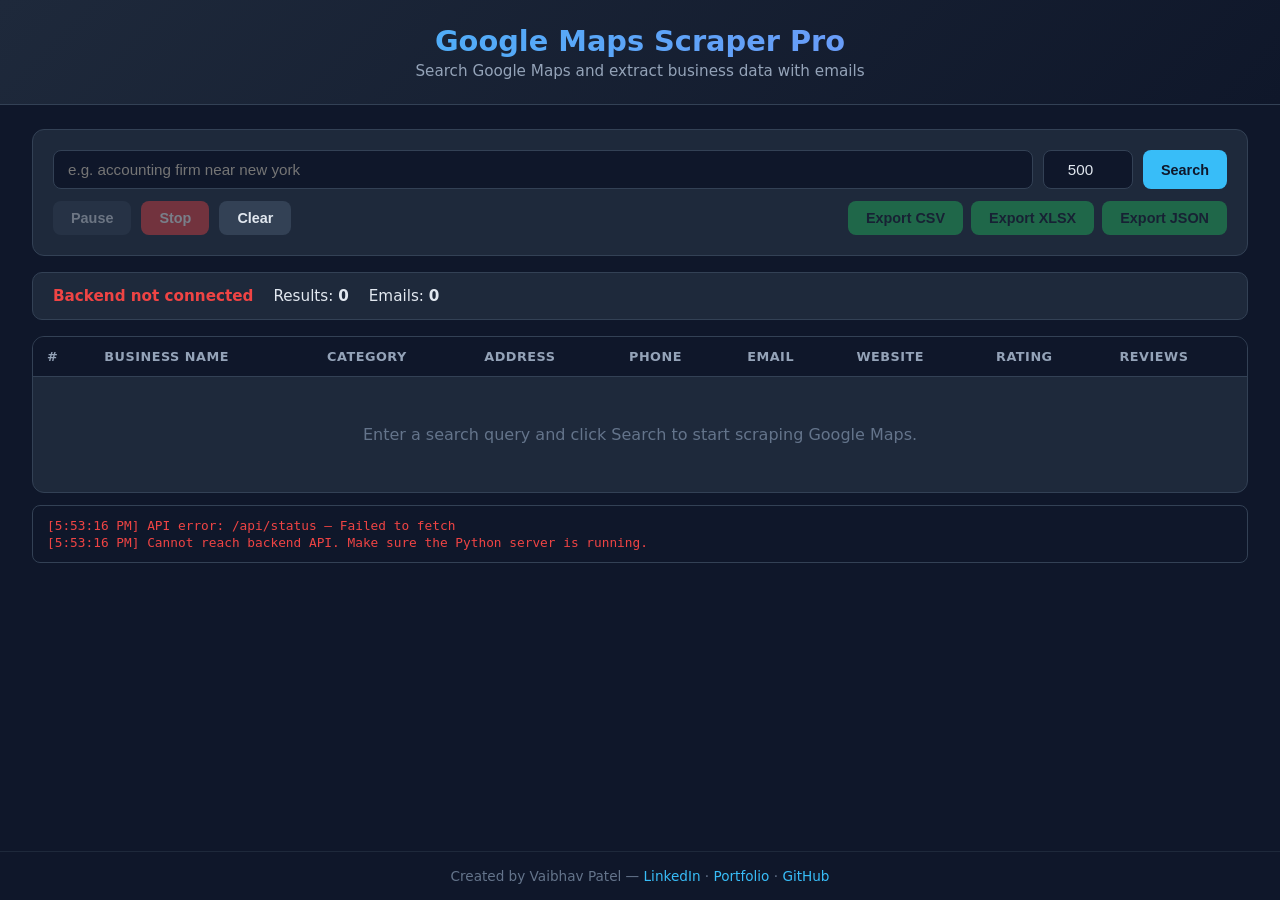
<file: docs/index.html>
<!DOCTYPE html>
<html lang="en">
<head>
    <meta charset="UTF-8">
    <meta name="viewport" content="width=device-width, initial-scale=1.0">
    <title>Google Maps Scraper Pro</title>
    <style>
*, *::before, *::after { box-sizing: border-box; margin: 0; padding: 0; }
body { font-family: 'Segoe UI', system-ui, -apple-system, sans-serif; background: #0f172a; color: #e2e8f0; min-height: 100vh; display: flex; flex-direction: column; }
.header { background: linear-gradient(135deg, #1e293b 0%, #0f172a 100%); border-bottom: 1px solid #334155; padding: 24px 32px; text-align: center; }
.header h1 { font-size: 1.8rem; font-weight: 700; background: linear-gradient(90deg, #38bdf8, #818cf8); -webkit-background-clip: text; -webkit-text-fill-color: transparent; background-clip: text; }
.header p { color: #94a3b8; margin-top: 4px; font-size: 0.95rem; }
.container { flex: 1; max-width: 1280px; margin: 0 auto; padding: 24px 32px; width: 100%; }
.controls { background: #1e293b; border: 1px solid #334155; border-radius: 12px; padding: 20px; margin-bottom: 16px; }
.search-row { display: flex; gap: 10px; margin-bottom: 12px; }
.search-row input[type="text"] { flex: 1; padding: 10px 14px; background: #0f172a; border: 1px solid #334155; border-radius: 8px; color: #e2e8f0; font-size: 0.95rem; }
.search-row input[type="text"]:focus { outline: none; border-color: #38bdf8; box-shadow: 0 0 0 2px rgba(56, 189, 248, 0.2); }
.search-row input[type="number"] { width: 90px; padding: 10px 12px; background: #0f172a; border: 1px solid #334155; border-radius: 8px; color: #e2e8f0; font-size: 0.95rem; text-align: center; }
.action-row { display: flex; gap: 10px; align-items: center; flex-wrap: wrap; }
.export-group { margin-left: auto; display: flex; gap: 8px; }
.btn { padding: 9px 18px; border: none; border-radius: 8px; font-size: 0.9rem; font-weight: 600; cursor: pointer; transition: opacity 0.2s; }
.btn:disabled { opacity: 0.4; cursor: not-allowed; }
.btn-primary { background: #38bdf8; color: #0f172a; }
.btn-primary:hover:not(:disabled) { background: #7dd3fc; }
.btn-secondary { background: #334155; color: #e2e8f0; }
.btn-secondary:hover:not(:disabled) { background: #475569; }
.btn-danger { background: #ef4444; color: #fff; }
.btn-danger:hover:not(:disabled) { background: #f87171; }
.btn-success { background: #22c55e; color: #0f172a; }
.btn-success:hover:not(:disabled) { background: #4ade80; }
.status-bar { background: #1e293b; border: 1px solid #334155; border-radius: 10px; padding: 14px 20px; margin-bottom: 16px; display: flex; align-items: center; gap: 20px; font-size: 0.95rem; }
#statusText { font-weight: 600; }
#statusText.running { color: #38bdf8; }
#statusText.paused { color: #f59e0b; }
#statusText.done { color: #22c55e; }
#statusText.error { color: #ef4444; }
.results { background: #1e293b; border: 1px solid #334155; border-radius: 12px; overflow: hidden; max-height: 60vh; overflow-y: auto; }
table { width: 100%; border-collapse: collapse; }
thead th { position: sticky; top: 0; background: #0f172a; padding: 12px 14px; text-align: left; font-size: 0.8rem; text-transform: uppercase; letter-spacing: 0.04em; color: #94a3b8; border-bottom: 1px solid #334155; z-index: 1; }
tbody tr { border-bottom: 1px solid #1e293b; }
tbody tr:hover { background: rgba(56,189,248,0.05); }
tbody td { padding: 10px 14px; font-size: 0.85rem; color: #cbd5e1; max-width: 200px; overflow: hidden; text-overflow: ellipsis; white-space: nowrap; }
.empty-state { text-align: center; padding: 48px 20px; color: #64748b; }
.footer { text-align: center; padding: 16px; color: #64748b; font-size: 0.85rem; border-top: 1px solid #1e293b; }
.footer a { color: #38bdf8; text-decoration: none; }
.footer a:hover { text-decoration: underline; }
::-webkit-scrollbar { width: 8px; }
::-webkit-scrollbar-track { background: #0f172a; }
::-webkit-scrollbar-thumb { background: #334155; border-radius: 4px; }
.log-area { background: #0f172a; border: 1px solid #334155; border-radius: 8px; margin-top: 12px; padding: 10px 14px; max-height: 120px; overflow-y: auto; font-family: monospace; font-size: 0.8rem; color: #64748b; display: none; }
.log-area.visible { display: block; }
.log-line { margin: 2px 0; }
.log-line.info { color: #94a3b8; }
.log-line.success { color: #22c55e; }
.log-line.error { color: #ef4444; }
.log-line.warn { color: #f59e0b; }
@media (max-width: 768px) { .container { padding: 12px; } .search-row { flex-direction: column; } .search-row input[type="number"] { width: 100%; } .action-row { flex-direction: column; align-items: stretch; } .export-group { margin-left: 0; justify-content: center; } tbody td { max-width: 140px; } }
    </style>
</head>
<body>
    <header class="header">
        <h1>Google Maps Scraper Pro</h1>
        <p>Search Google Maps and extract business data with emails</p>
    </header>

    <main class="container">
        <section class="controls">
            <div class="search-row">
                <input type="text" id="query" placeholder="e.g. accounting firm near new york" autocomplete="off" />
                <input type="number" id="maxResults" value="500" min="1" max="5000" title="Max results" />
                <button id="btnSearch" class="btn btn-primary">Search</button>
            </div>
            <div class="action-row">
                <button id="btnPause" class="btn btn-secondary" disabled>Pause</button>
                <button id="btnStop" class="btn btn-danger" disabled>Stop</button>
                <button id="btnClear" class="btn btn-secondary">Clear</button>
                <div class="export-group">
                    <button id="btnExportCsv" class="btn btn-success" disabled>Export CSV</button>
                    <button id="btnExportXlsx" class="btn btn-success" disabled>Export XLSX</button>
                    <button id="btnExportJson" class="btn btn-success" disabled>Export JSON</button>
                </div>
            </div>
        </section>

        <section class="status-bar">
            <span id="statusText">Idle</span>
            <span>Results: <strong id="scrapedCount">0</strong></span>
            <span>Emails: <strong id="emailCount">0</strong></span>
            <span id="queryDisplay" style="color:#64748b"></span>
        </section>

        <section class="results">
            <table>
                <thead>
                    <tr>
                        <th>#</th>
                        <th>Business Name</th>
                        <th>Category</th>
                        <th>Address</th>
                        <th>Phone</th>
                        <th>Email</th>
                        <th>Website</th>
                        <th>Rating</th>
                        <th>Reviews</th>
                    </tr>
                </thead>
                <tbody id="resultsBody"></tbody>
            </table>
            <p class="empty-state" id="emptyState">Enter a search query and click Search to start scraping Google Maps.</p>
        </section>

        <div class="log-area" id="logArea"></div>
    </main>

    <footer class="footer">
        <p>Created by Vaibhav Patel &mdash; <a href="https://linkedin.com/in/vaibhav2694p" target="_blank">LinkedIn</a> &middot; <a href="https://portfolio-vaibhavpatel.vercel.app/" target="_blank">Portfolio</a> &middot; <a href="https://github.com/vaibhav2694p" target="_blank">GitHub</a></p>
    </footer>

    <script>
(function() {
    'use strict';

    // ===== CONFIGURATION =====
    // Set this to your backend URL. For local: http://localhost:5000
    // For Railway: https://your-app.up.railway.app
    const API_BASE = 'https://google-data-scraper-api-production.up.railway.app';

    const $ = (s) => document.querySelector(s);
    const queryInput = $("#query");
    const maxResultsInput = $("#maxResults");
    const btnSearch = $("#btnSearch");
    const btnPause = $("#btnPause");
    const btnStop = $("#btnStop");
    const btnClear = $("#btnClear");
    const btnExportCsv = $("#btnExportCsv");
    const btnExportXlsx = $("#btnExportXlsx");
    const btnExportJson = $("#btnExportJson");
    const statusText = $("#statusText");
    const scrapedCount = $("#scrapedCount");
    const emailCount = $("#emailCount");
    const queryDisplay = $("#queryDisplay");
    const resultsBody = $("#resultsBody");
    const emptyState = $("#emptyState");
    const logArea = $("#logArea");

    let pollTimer = null;
    let lastRowId = 0;
    let isPaused = false;

    // ===== LOGGING =====
    function log(msg, cls) {
        cls = cls || 'info';
        const line = document.createElement('div');
        line.className = 'log-line ' + cls;
        line.textContent = '[' + new Date().toLocaleTimeString() + '] ' + msg;
        logArea.appendChild(line);
        logArea.scrollTop = logArea.scrollHeight;
        logArea.classList.add('visible');
        console.log('[Scraper]', msg);
    }

    // ===== API =====
    async function api(path, opts) {
        opts = opts || {};
        try {
            const resp = await fetch(API_BASE + path, {
                headers: { 'Content-Type': 'application/json' },
                method: opts.method || 'GET',
                body: opts.body ? JSON.stringify(opts.body) : undefined,
            });
            if (!resp.ok) {
                const text = await resp.text();
                throw new Error('HTTP ' + resp.status + ': ' + text);
            }
            return await resp.json();
        } catch (e) {
            log('API error: ' + path + ' — ' + e.message, 'error');
            throw e;
        }
    }

    // ===== SEARCH =====
    btnSearch.addEventListener('click', async function() {
        const query = queryInput.value.trim();
        if (!query) { queryInput.focus(); return; }

        log('Search started: "' + query + '"');
        btnSearch.disabled = true;
        lastRowId = 0;
        resultsBody.innerHTML = '';
        emptyState.style.display = 'none';
        isPaused = false;

        try {
            const data = await api('/api/search', {
                method: 'POST',
                body: { query: query, max_results: parseInt(maxResultsInput.value) || 500 }
            });
            if (data.error) {
                log('Search error: ' + data.error, 'error');
                btnSearch.disabled = false;
                statusText.textContent = 'Error: ' + data.error;
                statusText.className = 'error';
                return;
            }
            log('Scrape job started', 'success');
            setRunning();
            startPoll();
        } catch (e) {
            log('Failed to start search: ' + e.message, 'error');
            btnSearch.disabled = false;
            statusText.textContent = 'Connection failed';
            statusText.className = 'error';
        }
    });

    // ===== PAUSE / RESUME =====
    btnPause.addEventListener('click', async function() {
        if (isPaused) {
            await api('/api/resume', { method: 'POST' });
            isPaused = false;
            setRunning();
            log('Resumed', 'info');
        } else {
            await api('/api/pause', { method: 'POST' });
            isPaused = true;
            statusText.textContent = 'Paused';
            statusText.className = 'paused';
            btnPause.textContent = 'Resume';
            log('Paused', 'warn');
        }
    });

    // ===== STOP =====
    btnStop.addEventListener('click', async function() {
        await api('/api/stop', { method: 'POST' });
        stopPoll();
        statusText.textContent = 'Stopped';
        statusText.className = 'done';
        btnSearch.disabled = false;
        btnPause.disabled = true;
        btnStop.disabled = true;
        enableExport();
        log('Stopped', 'warn');
    });

    // ===== CLEAR =====
    btnClear.addEventListener('click', async function() {
        await api('/api/clear', { method: 'POST' });
        stopPoll();
        resultsBody.innerHTML = '';
        lastRowId = 0;
        emptyState.style.display = 'block';
        statusText.textContent = 'Idle';
        statusText.className = '';
        scrapedCount.textContent = '0';
        emailCount.textContent = '0';
        queryDisplay.textContent = '';
        btnSearch.disabled = false;
        btnPause.disabled = true;
        btnStop.disabled = true;
        btnPause.textContent = 'Pause';
        disableExport();
        logArea.innerHTML = '';
        logArea.classList.remove('visible');
        isPaused = false;
    });

    // ===== EXPORT =====
    function enableExport() {
        btnExportCsv.disabled = false;
        btnExportXlsx.disabled = false;
        btnExportJson.disabled = false;
    }
    function disableExport() {
        btnExportCsv.disabled = true;
        btnExportXlsx.disabled = true;
        btnExportJson.disabled = true;
    }

    btnExportCsv.addEventListener('click', function() {
        log('Exporting CSV...');
        window.open(API_BASE + '/api/export?format=csv');
    });
    btnExportXlsx.addEventListener('click', function() {
        log('Exporting XLSX...');
        window.open(API_BASE + '/api/export?format=xlsx');
    });
    btnExportJson.addEventListener('click', function() {
        log('Exporting JSON...');
        window.open(API_BASE + '/api/export?format=json');
    });

    // ===== POLLING =====
    function startPoll() {
        stopPoll();
        pollTimer = setInterval(pollStatus, 2000);
    }
    function stopPoll() {
        if (pollTimer) { clearInterval(pollTimer); pollTimer = null; }
    }

    async function pollStatus() {
        try {
            const s = await api('/api/status');
            scrapedCount.textContent = s.scraped || 0;
            emailCount.textContent = s.emails_found || 0;
            queryDisplay.textContent = s.query ? '"' + s.query + '"' : '';

            if (s.status === 'running') {
                statusText.textContent = 'Running\u2026 (' + (s.scraped || 0) + ' scraped)';
                statusText.className = 'running';
            } else if (s.status === 'paused') {
                statusText.textContent = 'Paused (' + (s.scraped || 0) + ' scraped)';
                statusText.className = 'paused';
            } else if (s.status === 'done') {
                stopPoll();
                statusText.textContent = 'Done \u2014 ' + (s.scraped || 0) + ' results';
                statusText.className = 'done';
                btnSearch.disabled = false;
                btnPause.disabled = true;
                btnStop.disabled = true;
                if (s.scraped > 0) enableExport();
                log('Complete: ' + s.scraped + ' results, ' + s.emails_found + ' emails', 'success');
            } else if (s.status === 'error') {
                stopPoll();
                statusText.textContent = 'Error: ' + s.error;
                statusText.className = 'error';
                btnSearch.disabled = false;
                btnPause.disabled = true;
                btnStop.disabled = true;
                log('Error: ' + s.error, 'error');
            }

            // Fetch live results
            const rows = await api('/api/results');
            if (Array.isArray(rows)) renderRows(rows);
        } catch (e) {
            // Polling error — backend might be down
        }
    }

    // ===== RENDER =====
    function setRunning() {
        statusText.textContent = 'Running\u2026';
        statusText.className = 'running';
        btnSearch.disabled = true;
        btnPause.disabled = false;
        btnStop.disabled = false;
        btnPause.textContent = 'Pause';
        disableExport();
    }

    function renderRows(rows) {
        if (!rows || rows.length === 0) {
            if (lastRowId === 0) {
                resultsBody.innerHTML = '';
                emptyState.style.display = 'block';
            }
            return;
        }
        emptyState.style.display = 'none';
        for (var i = lastRowId; i < rows.length; i++) {
            var r = rows[i];
            var tr = document.createElement('tr');
            tr.innerHTML = '<td>' + (i+1) + '</td>' +
                '<td title="' + esc(r.business_name) + '">' + esc(r.business_name) + '</td>' +
                '<td title="' + esc(r.category) + '">' + esc(r.category) + '</td>' +
                '<td title="' + esc(r.address) + '">' + esc(r.address) + '</td>' +
                '<td>' + esc(r.phone) + '</td>' +
                '<td>' + esc(r.email) + '</td>' +
                '<td title="' + esc(r.website) + '">' + esc(r.website) + '</td>' +
                '<td>' + (r.rating || '') + '</td>' +
                '<td>' + (r.reviews != null ? r.reviews : '') + '</td>';
            resultsBody.appendChild(tr);
        }
        lastRowId = rows.length;
        // Auto-scroll to bottom
        var section = resultsBody.closest('.results');
        if (section) section.scrollTop = section.scrollHeight;
    }

    function esc(s) {
        if (s == null) return '';
        return String(s).replace(/&/g,'&amp;').replace(/</g,'&lt;').replace(/>/g,'&gt;').replace(/"/g,'&quot;');
    }

    // ===== INIT =====
    queryInput.addEventListener('keydown', function(e) { if (e.key === 'Enter') btnSearch.click(); });

    // Check backend connectivity
    (async function() {
        try {
            await api('/api/status');
            log('Backend connected', 'success');
        } catch (e) {
            statusText.textContent = 'Backend not connected';
            statusText.className = 'error';
            log('Cannot reach backend API. Make sure the Python server is running.', 'error');
        }
    })();
})();
    </script>
</body>
</html>
</file>
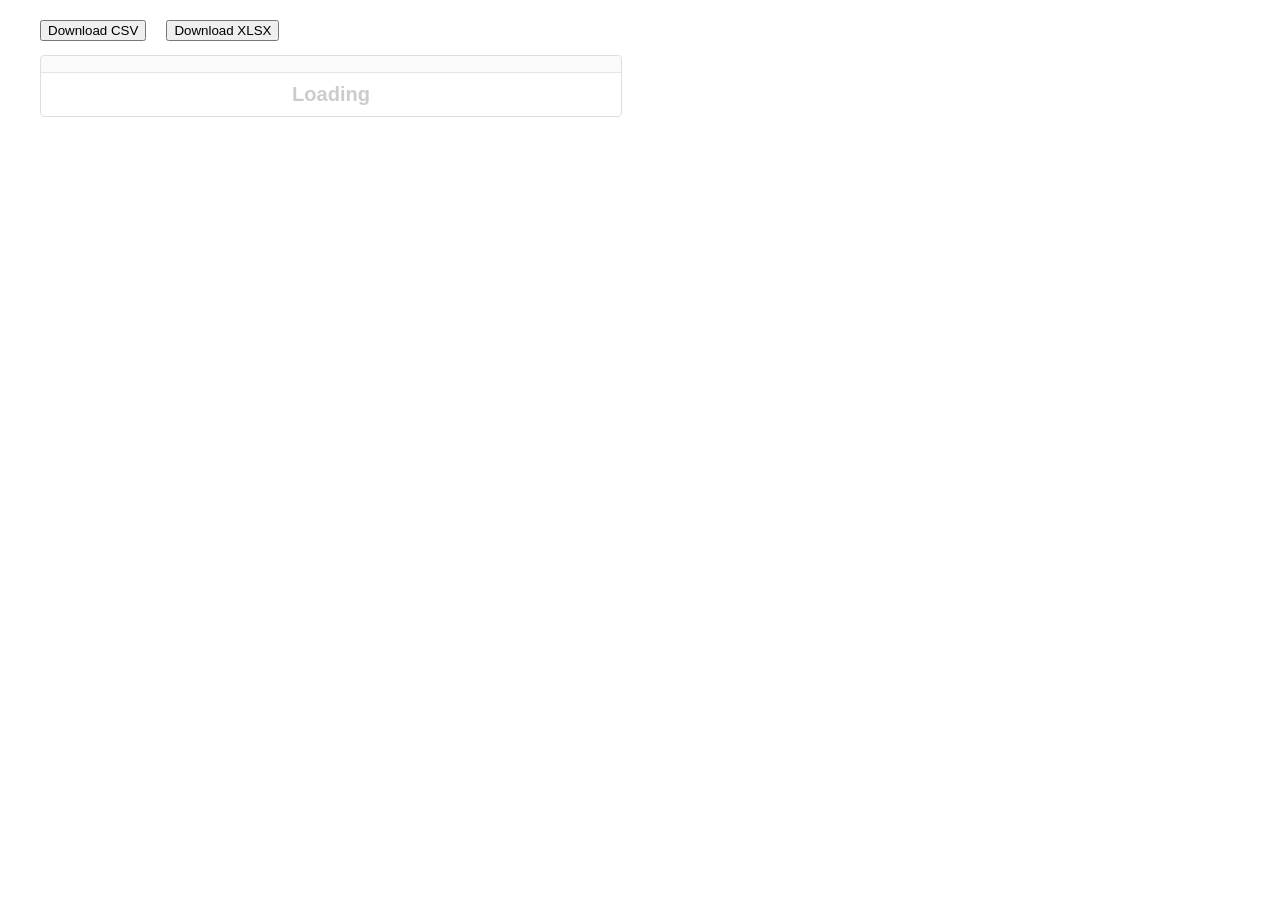
<file: GMB-Scraper-main/dashboard.html>
<!DOCTYPE html>
<html>

<head>
    <meta charset="utf-8" />
    <title>Email List Page</title>
    <link href="lib/tabulator2/css/tabulator_semanticui.min.css" rel="stylesheet" />
    <link href="css/dashboard.css" rel="stylesheet" />
    <link href="css/style.css" rel="stylesheet" />
    <script type="text/javascript" src="lib/tabulator2/js/tabulator.min.js"></script>
    <script type="text/javascript" src="lib/xlsx.full.min.js"></script>
    <script src="lib/fetch.umd.js"></script>
    <script src="lib/jquery-3.1.1.min.js"></script>
    <script src="js/util.js"></script>
    <script src="auth/config.js"></script>
    <script src="auth/pay/rolecheck.js"></script>
</head>

<body>
    <div id="maincontent">
        <div id="content">
            <div style="display: flex; flex-direction: row; gap: 20px;">
                <div style="display: flex; gap: 20px;">
                    <button id="download-csv">Download CSV</button>
                    <button id="download-xlsx">Download XLSX</button>
                </div>
                <div style="display: flex; gap: 20px; align-items: center;">
                    <span id="accountinfo" style="font-weight: bold; font-size: 16px;"></span>
                    <button id="upgradebtn" style="display: none;">Upgrade</button>
                </div>
            </div>
            <div><span id="datastatus" style="color: red;"></span></div>
            <div id="example-table"></div>
        </div>
    </div>
</body>
<script src="js/dashboard.js"></script>

</html>
</file>
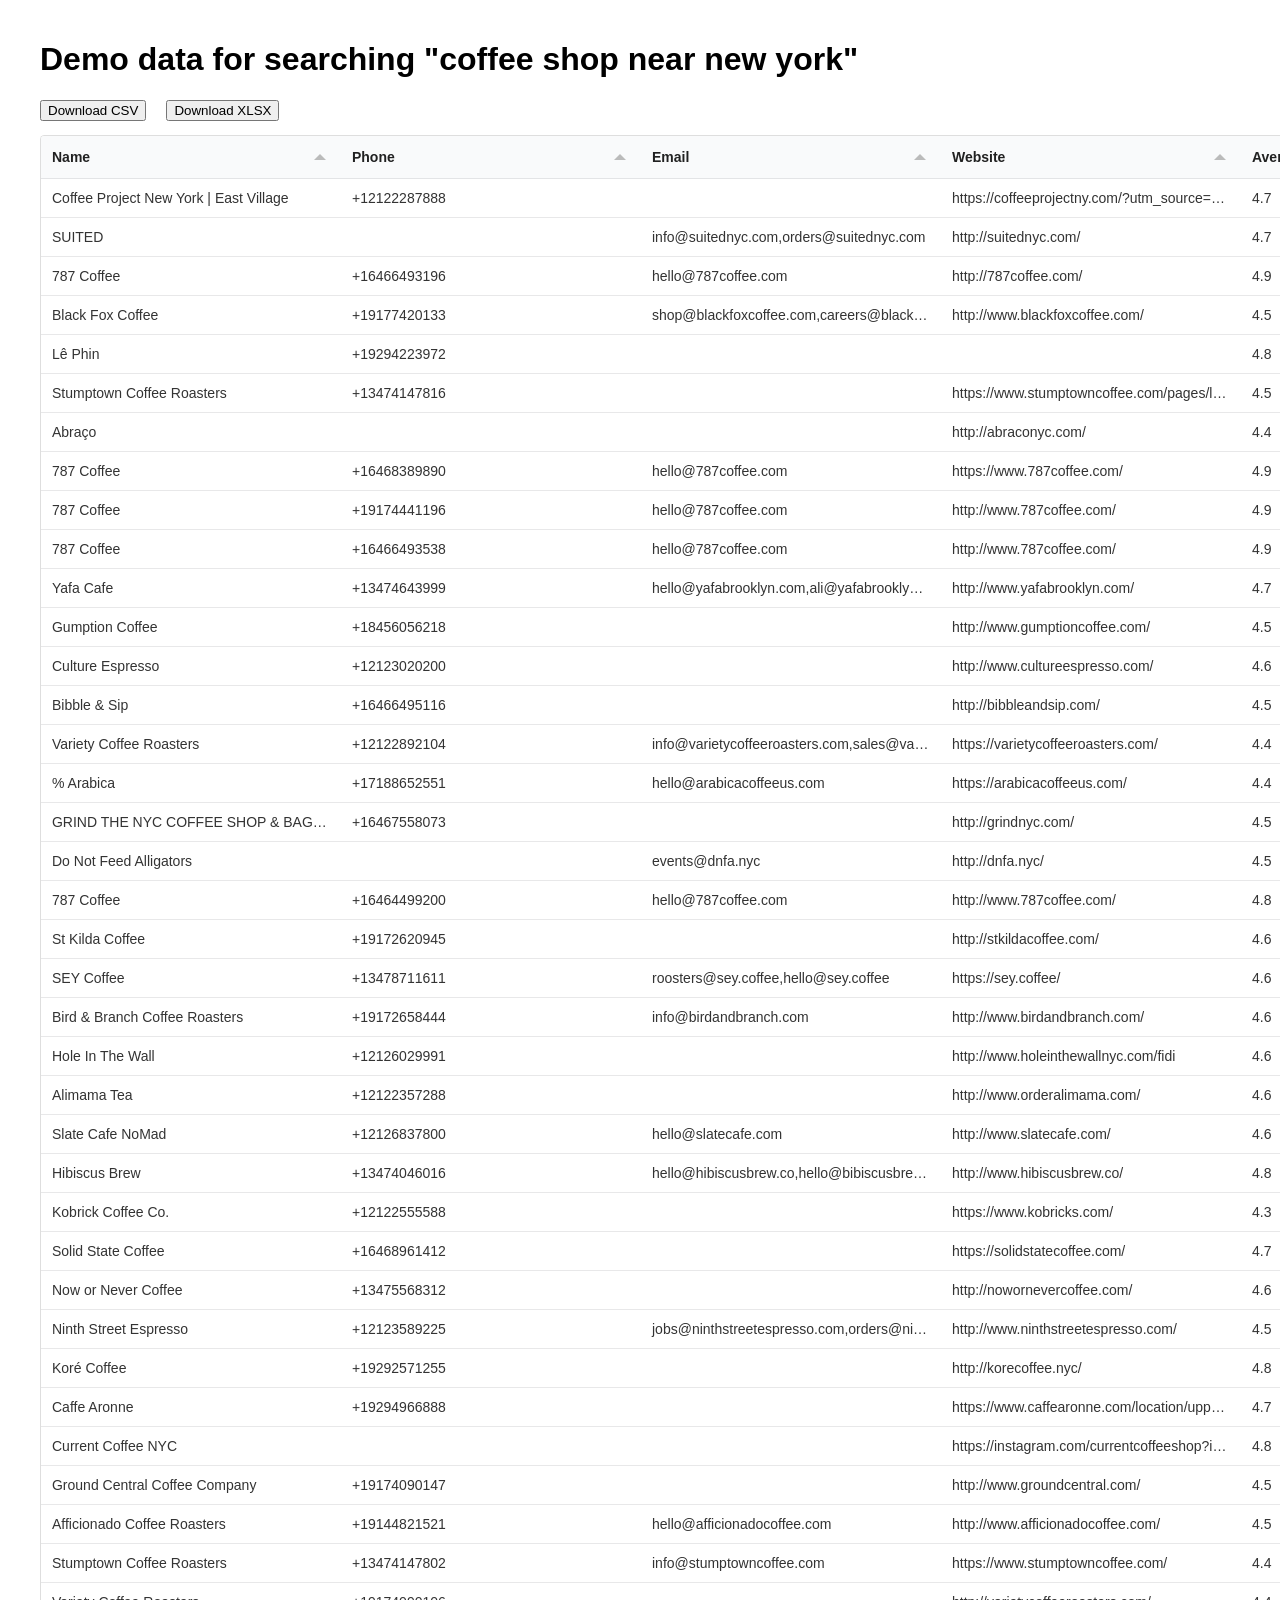
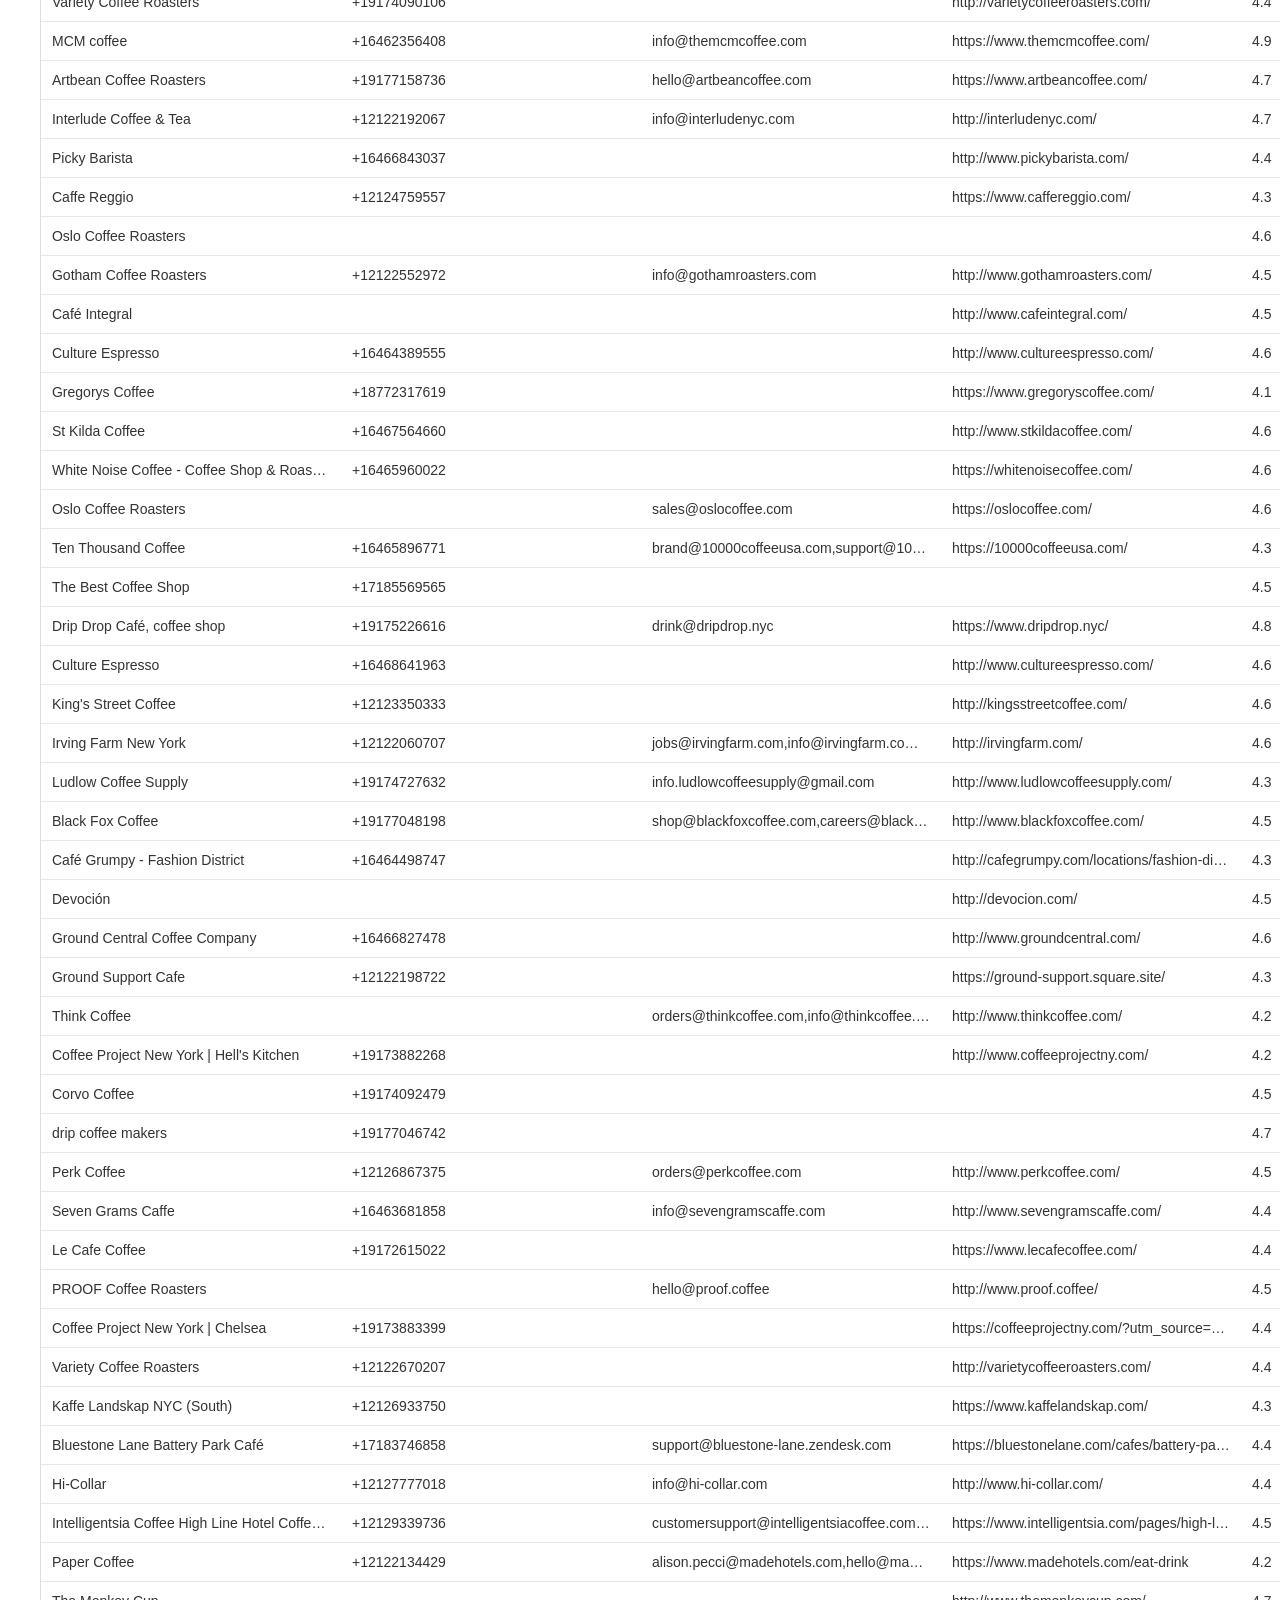
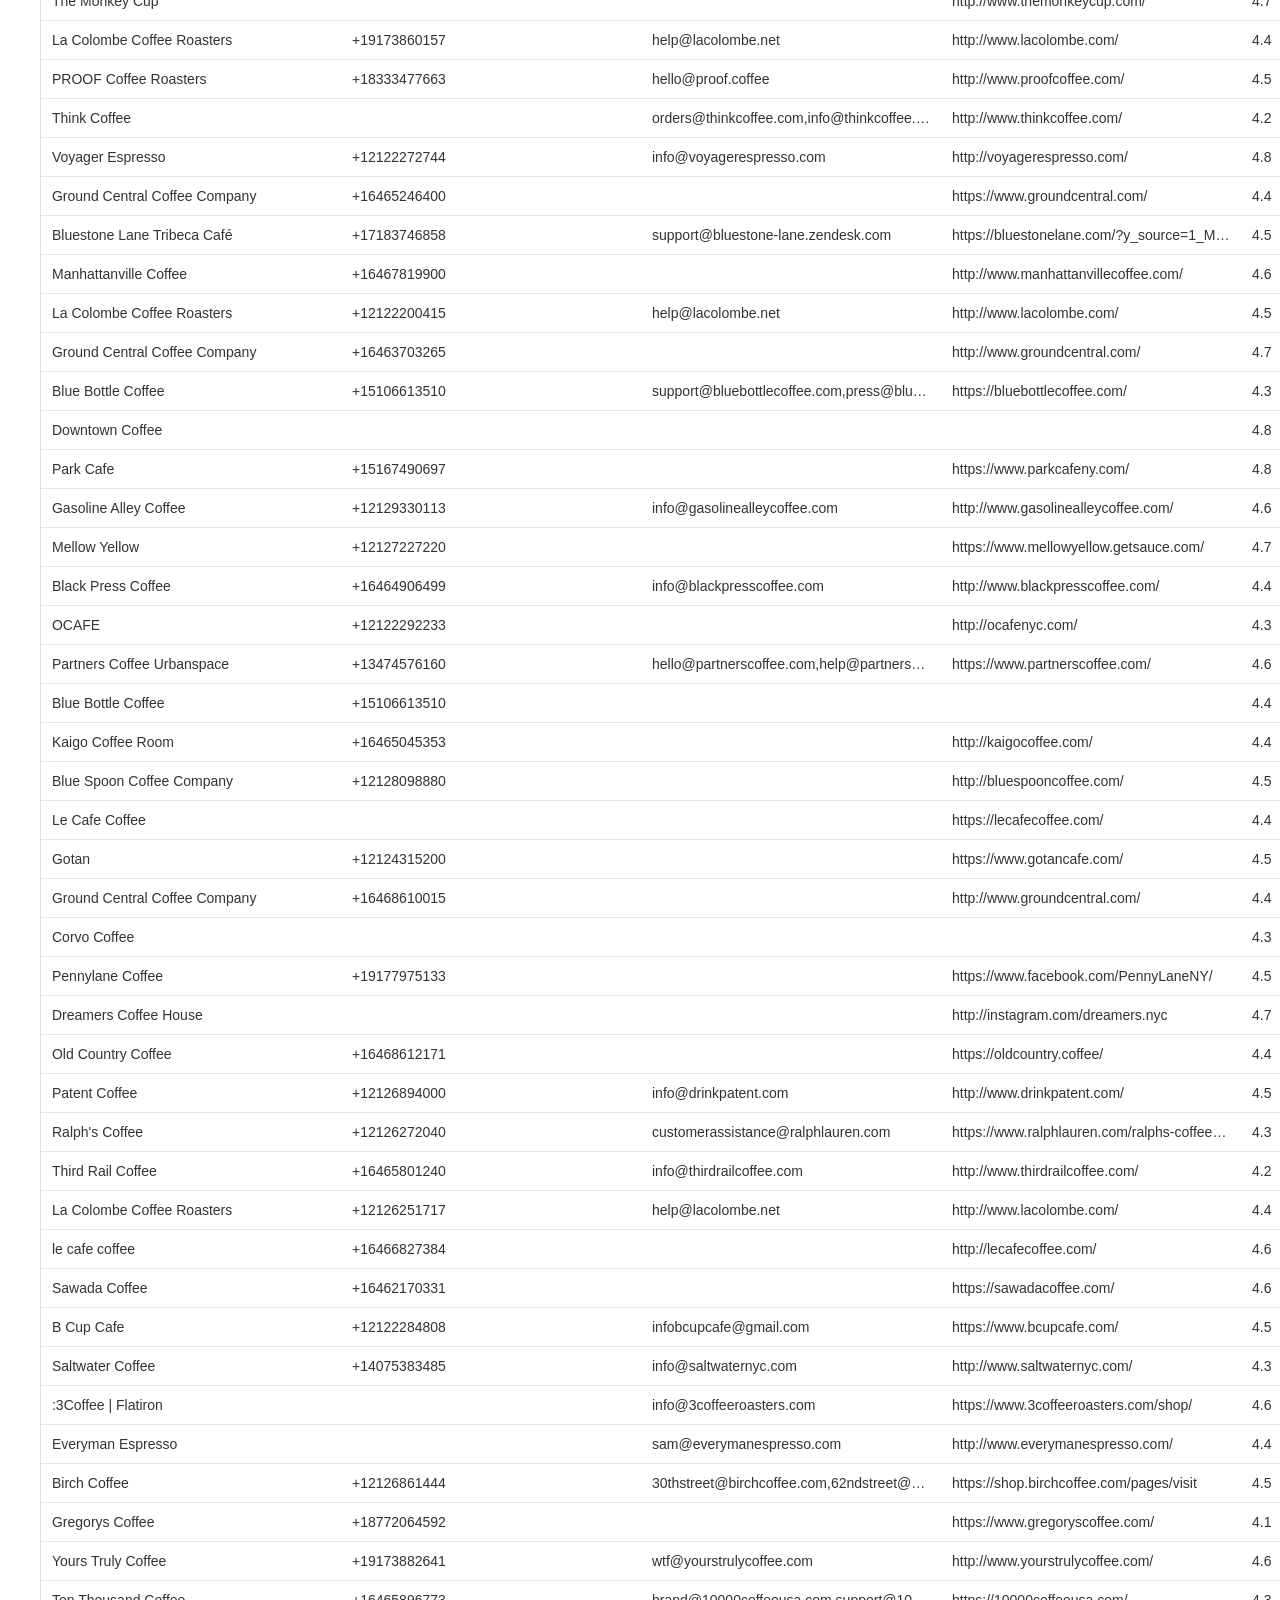
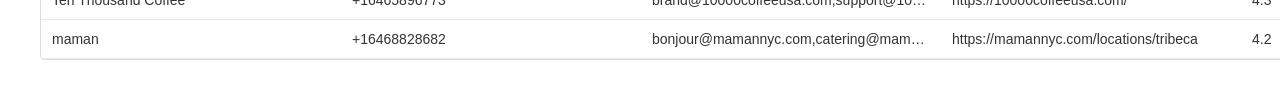
<file: GMB-Scraper-main/demo.html>
<!DOCTYPE html>
<html>

<head>
    <meta charset="utf-8" />
    <title>Demo Page</title>
    <link href="lib/tabulator2/css/tabulator_semanticui.min.css" rel="stylesheet" />
    <link href="css/dashboard.css" rel="stylesheet" />
    <script type="text/javascript" src="lib/tabulator2/js/tabulator.min.js"></script>
    <script type="text/javascript" src="lib/xlsx.full.min.js"></script>
    <script src="lib/fetch.umd.js"></script>
    <script src="lib/jquery-3.1.1.min.js"></script>
    <script src="js/util.js"></script>
    <script src="auth/config.js"></script>
    <script src="auth/pay/rolecheck.js"></script>
</head>

<body>
    <div id="maincontent">
        <div id="content">
            <h1>Demo data for searching "coffee shop near new york" </h1>
            <!-- <h3>Access to certain data, such as email addresses and social media links, requires a Professional plan.</h3> -->
            <div style="display: flex; flex-direction: row; gap: 20px;">
                <div style="display: flex; gap: 20px;">
                    <button id="download-csv">Download CSV</button>
                    <button id="download-xlsx">Download XLSX</button>
                </div>
            </div>
            <div><span id="datastatus" style="color: red;"></span></div>
            <div id="example-table"></div>
        </div>
    </div>
</body>
<script src="js/demo.js"></script>

</html>
</file>
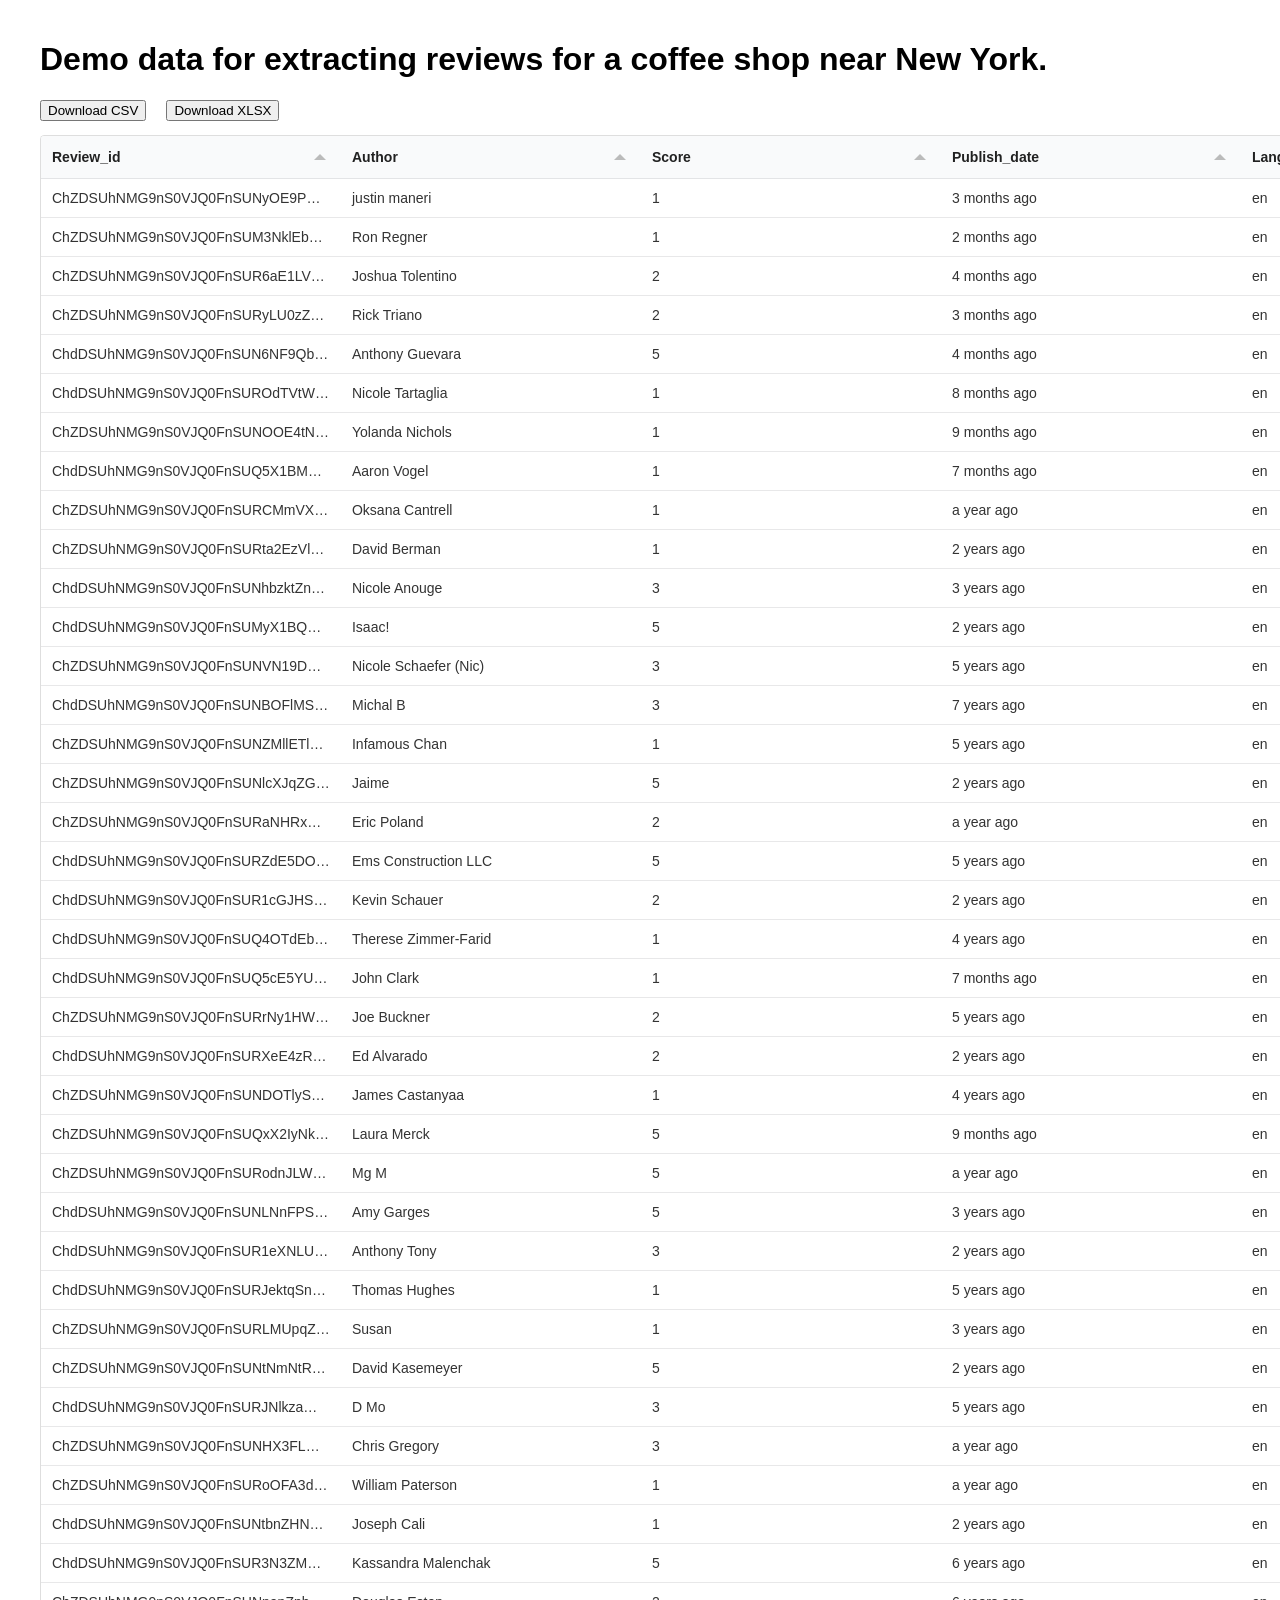
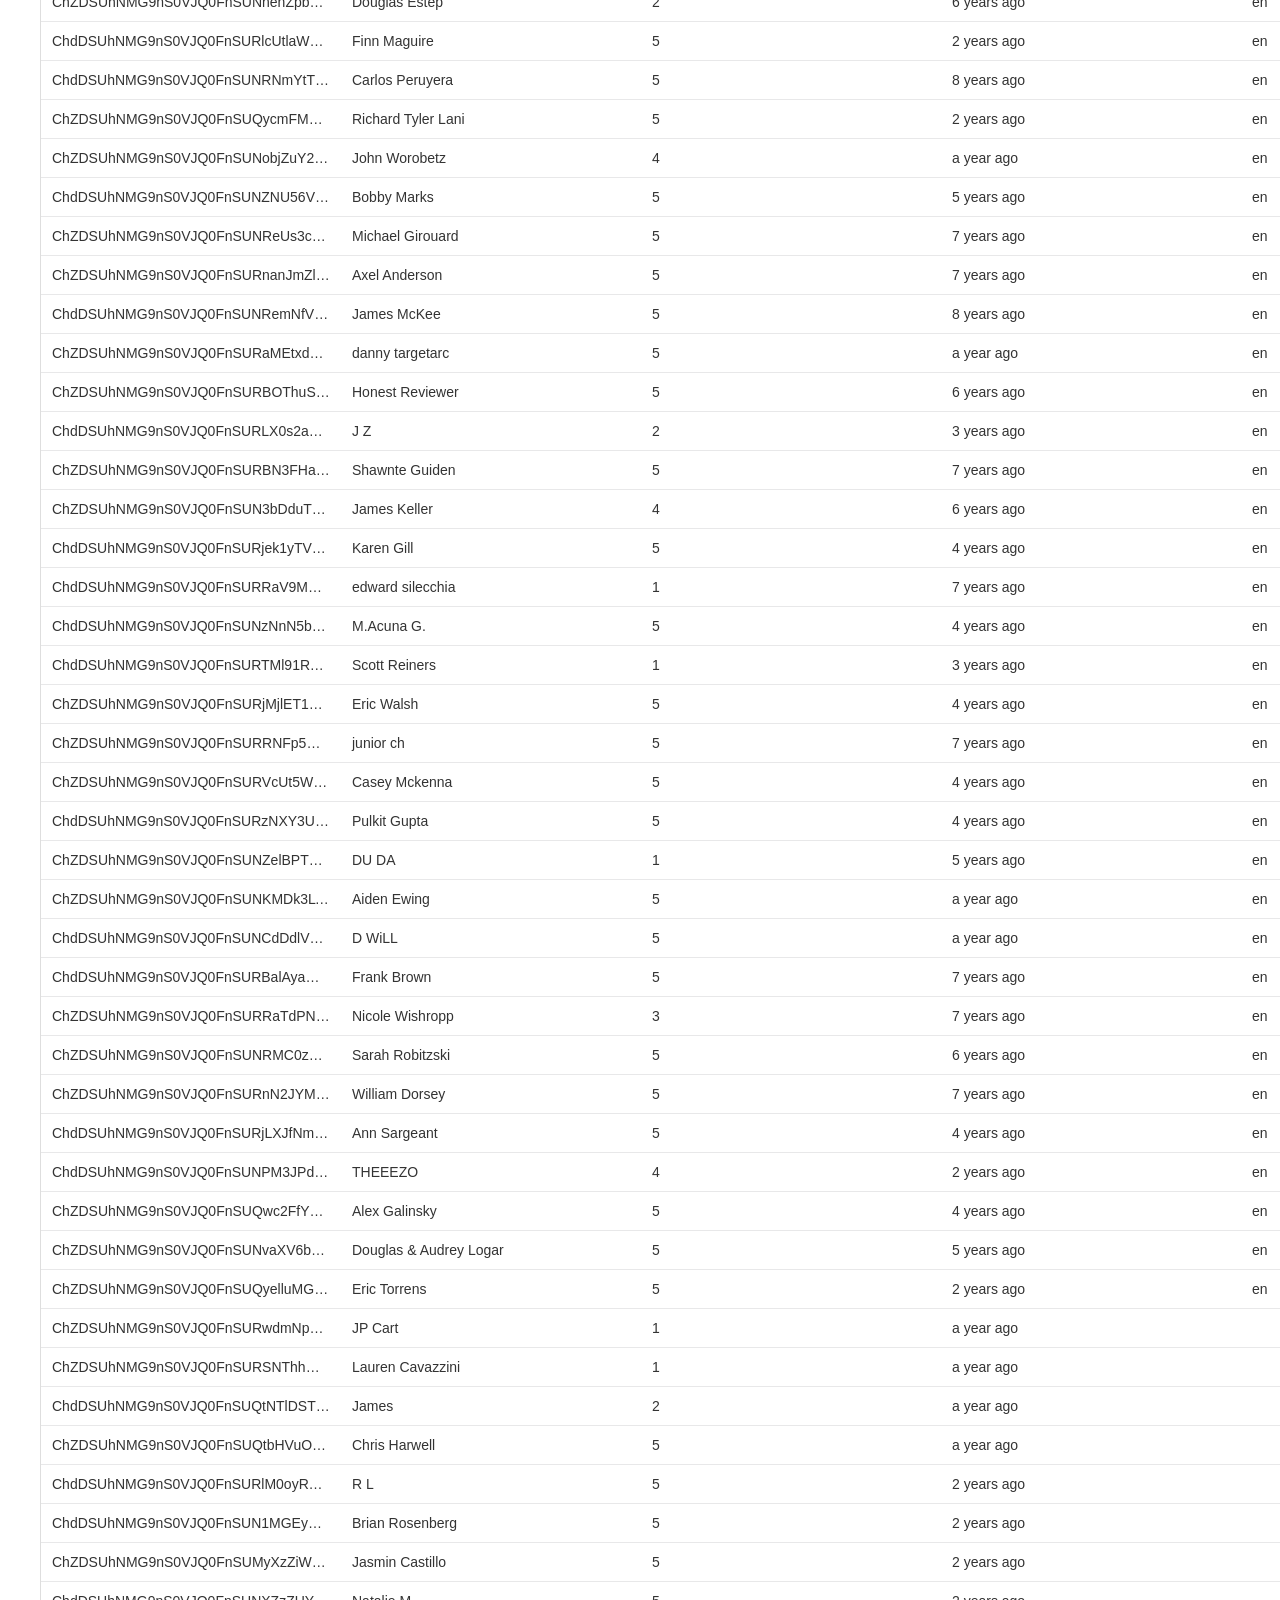
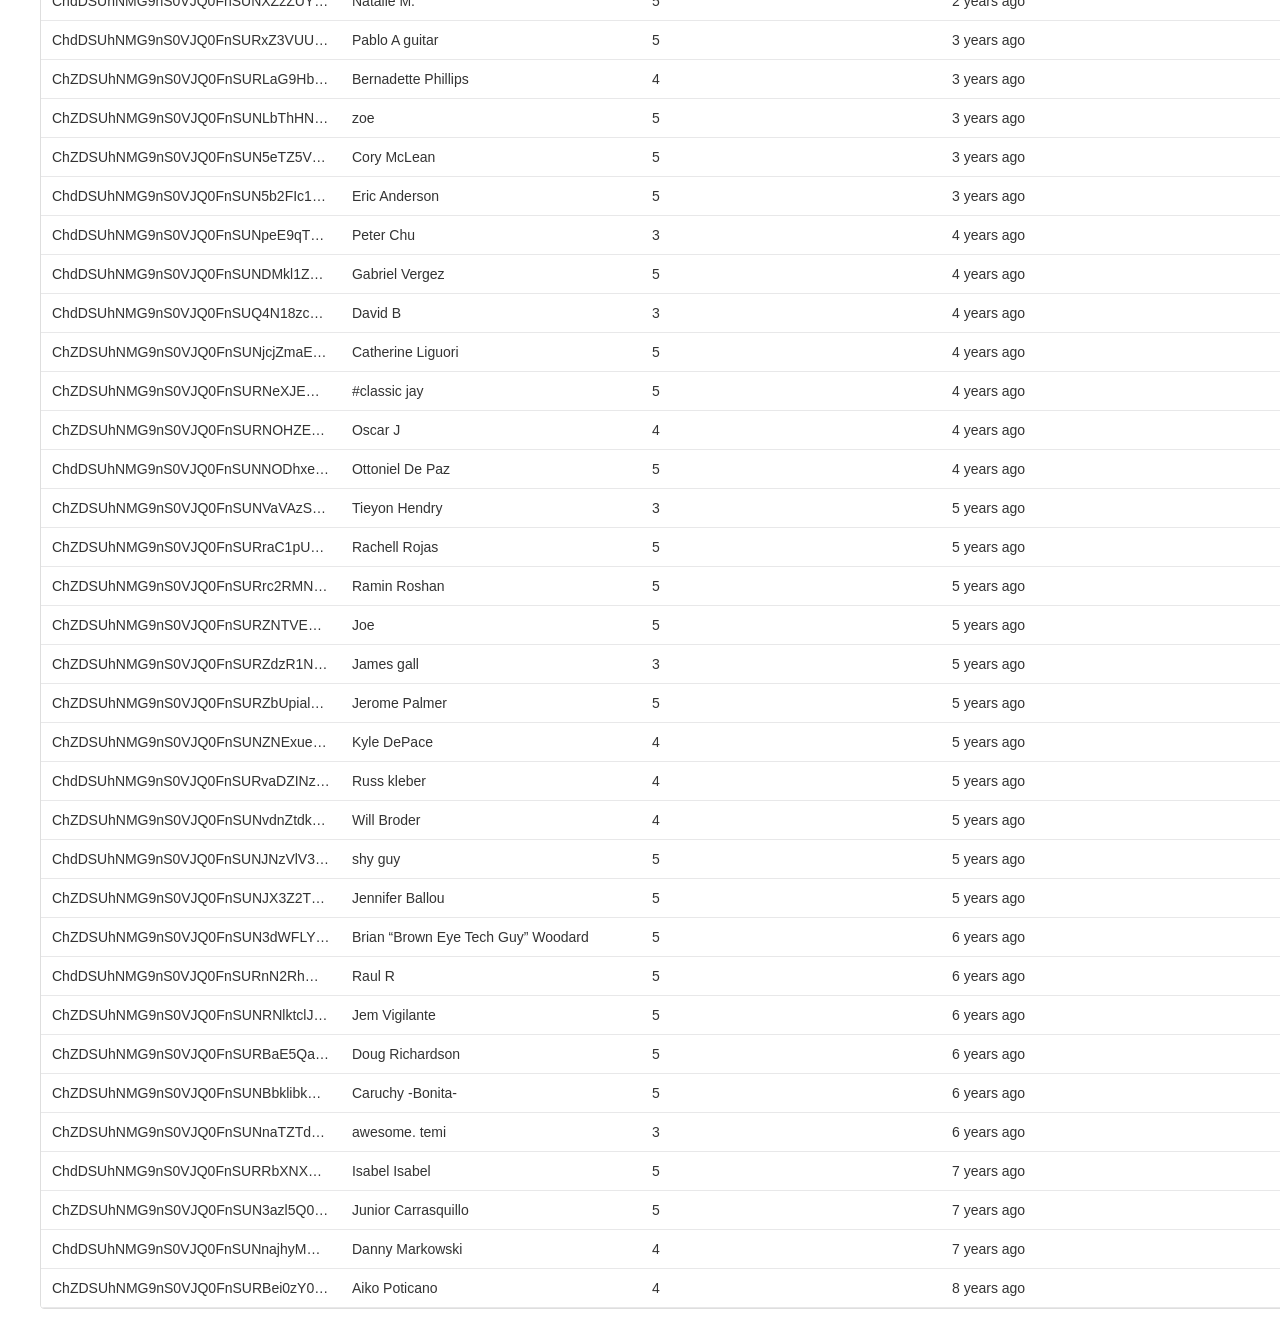
<file: GMB-Scraper-main/demo_review.html>
<!DOCTYPE html>
<html>

<head>
    <meta charset="utf-8" />
    <title>Demo Page</title>
    <link href="lib/tabulator2/css/tabulator_semanticui.min.css" rel="stylesheet" />
    <link href="css/dashboard.css" rel="stylesheet" />
    <script type="text/javascript" src="lib/tabulator2/js/tabulator.min.js"></script>
    <script type="text/javascript" src="lib/xlsx.full.min.js"></script>
    <script src="lib/fetch.umd.js"></script>
    <script src="lib/jquery-3.1.1.min.js"></script>
    <script src="js/util.js"></script>
    <script src="auth/config.js"></script>
    <script src="auth/pay/rolecheck.js"></script>
</head>

<body>
    <div id="maincontent">
        <div id="content">
            <h1>Demo data for extracting reviews for a coffee shop near New York. </h1>
            <!-- <h3>Access to certain data, such as email addresses and social media links, requires a Professional plan.</h3> -->
            <div style="display: flex; flex-direction: row; gap: 20px;">
                <div style="display: flex; gap: 20px;">
                    <button id="download-csv">Download CSV</button>
                    <button id="download-xlsx">Download XLSX</button>
                </div>
            </div>
            <div><span id="datastatus" style="color: red;"></span></div>
            <div id="example-table"></div>
        </div>
    </div>
</body>
<script src="js/demo_review.js"></script>

</html>
</file>
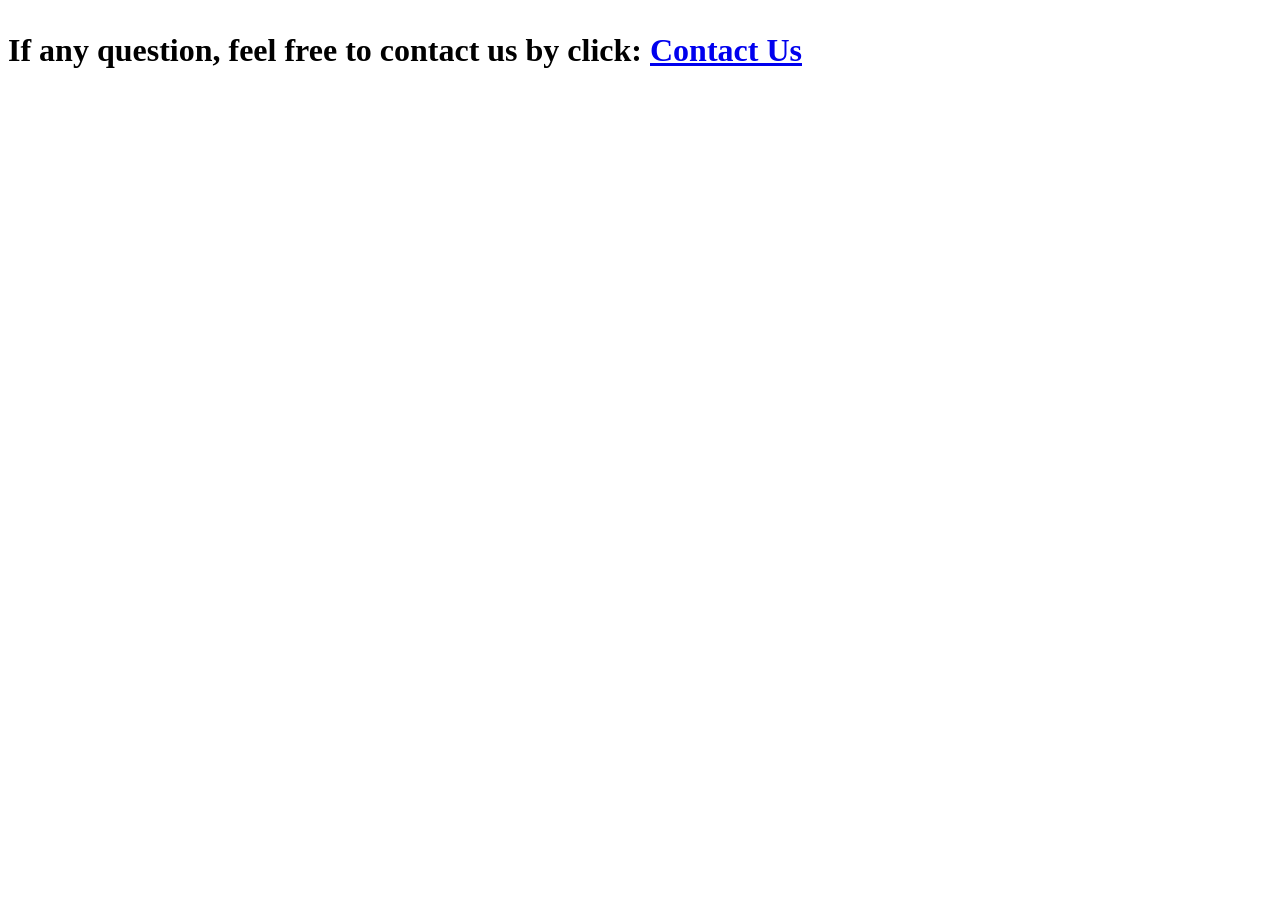
<file: GMB-Scraper-main/help.html>
<!DOCTYPE html>
<html lang="en">

<head>
    <meta charset="UTF-8" />
    <title>help</title>
    <meta name="viewport" content="width=device-width, initial-scale=1" />
</head>

<body>
    <h1></h1>
    <h1 id="message">
        <p>If any question, feel free to contact us by click: <a id="fblink" href="https://forms.gle/ryakermMciHccHHW6">Contact Us</a></p>
    </h1>

</body>

</html>
</file>
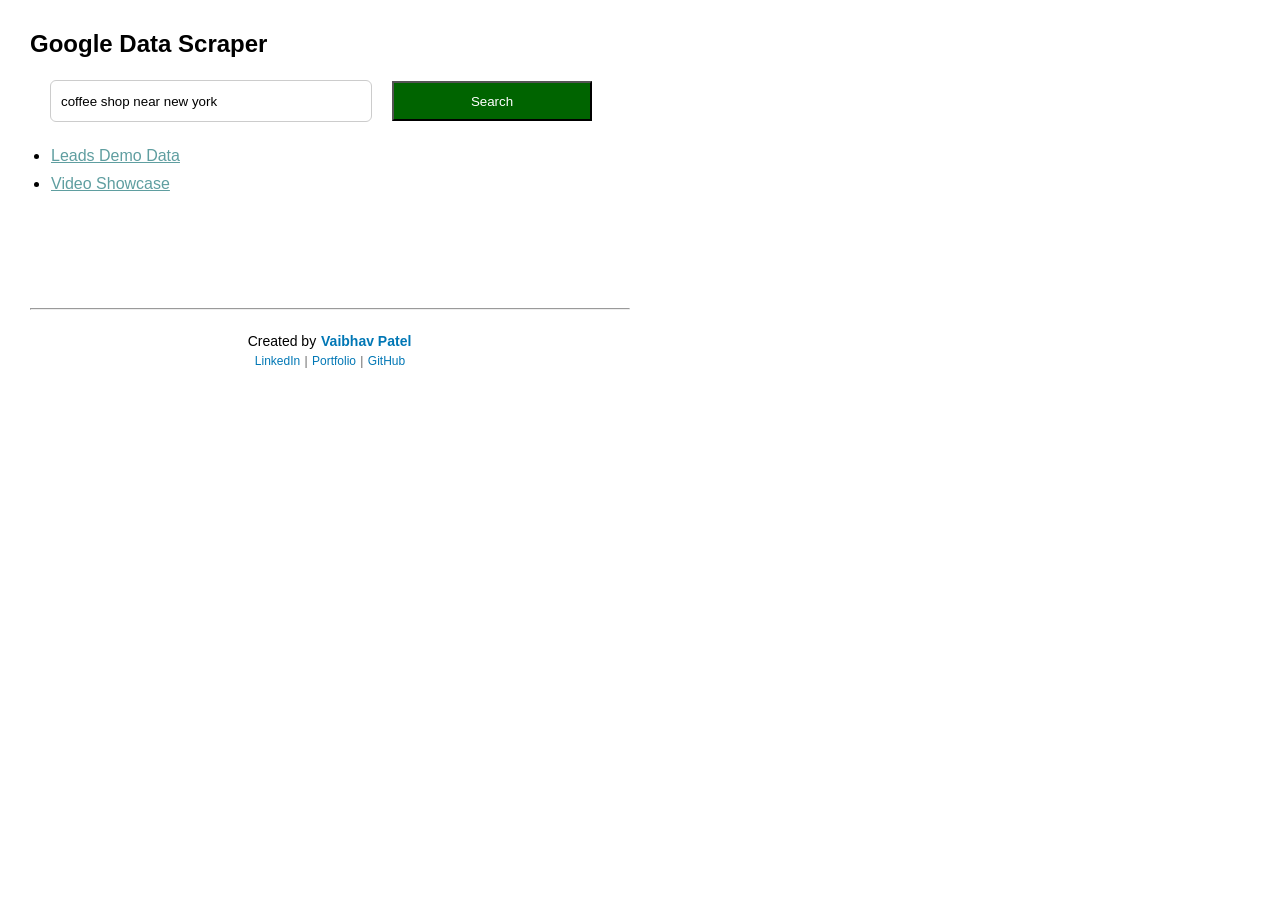
<file: GMB-Scraper-main/popup.html>
<!DOCTYPE html>
<html>

<head>
    <meta charset="utf-8" />
    <title>popup</title>
    <link href="css/style.css" rel="stylesheet" />
    <link href="css/contentScript.css" rel="stylesheet" />
    <script src="lib/fetch.umd.js"></script>
    <script src="lib/jquery-3.1.1.min.js"></script>
    <script src="lib/axios.min.js"></script>
    <script src="js/util.js"></script>
    <script src="auth/config.js"></script>
    <script src="auth/pay/rolecheck.js"></script>
</head>

<body>
    <div id="maincontent" style="width: 100%">
        <div id="content">
            <div style="
            padding: 0;
            display: flex;
            flex-direction: row;
            height: 50px;
            align-items: flex-start;
            text-align: center;
            justify-content: space-between;
          ">
                <h2 style="text-align: left">Google Data Scraper</h2>
            </div>

            <div style="
            padding: 20px;
            display: flex;
            flex-direction: column;
            align-items: left;
            gap: 20px;
            row-gap: 20px;

            height: 200px;
          ">
                <div style="
              display: flex;
              align-items: center;
              justify-content: flex-start;
              flex-direction: row;
              gap: 20px;
            ">
                    <!-- <input type="text" id="profileid" value="coffee shop near new york" style="height: 20px; width: 300px; border-radius: 0.375rem; border: 1px #ccc solid; padding: 10px;" /> -->
                    <input type="text" id="profileid" value="coffee shop near new york" style="
                height: 20px;
                width: 300px;
                border-radius: 0.375rem;
                border: 1px #ccc solid;
                padding: 10px;
              " />
                    <button id="addprofilebtn" style="
                width: 200px;
                height: 40px;
                background-color: darkgreen;
                color: #fff;
              ">
              Search
            </button>
                </div>
                <div>
                    <ul>
                        <li>
                            <a id="demo_link" style="
                    text-decoration: underline;
                    color: cadetblue;
                    font-size: 16px;
                    margin: 5px 0px;
                  " href="">
                  Leads Demo Data</a
                >
              </li>
              <!-- <li><a id="review_demo_link" style="text-decoration: underline; color: cadetblue; font-size: 16px; margin: 5px 0px ; " href=""> Reviews Demo Data</a></li> -->
                        <li>
                            <a id="demo_video" style="
                    text-decoration: underline;
                    font-size: 16px;
                    color: cadetblue;
                    margin: 5px 0px;
                  " href="">Video Showcase</a
                >
              </li>
            </ul>
          </div>
          <!-- <div>
                    <h3>Scraper Settings: </h3>
                    <div style="vertical-align: middle; height: 30px; padding: 0px 0">
                        <input type='checkbox' id="collect_phone_cb"><label for="collect_phone_cb">Extract Phones from Detail Pages If not Exist in List Pages. (Pro Only)</label>
                    </div>
                    <div style="vertical-align: middle; height: 30px; padding: 0px 0">
                        <input type='checkbox' id="collect_email_cb"><label for="collect_email_cb">Extract emails, social media links from Business Websites. (Pro Only)</label>
                    </div>
                </div> -->
        </div>

        <hr />
        <div style="text-align: center; padding: 10px;">
          <p style="margin: 5px 0; font-size: 14px;">Created by <a href="https://www.linkedin.com/in/vaibhav-patel-b14267227/" target="_blank" style="color: #0077b5; text-decoration: none; font-weight: bold;">Vaibhav Patel</a></p>
          <p style="margin: 5px 0; font-size: 12px; color: #666;">
            <a href="https://www.linkedin.com/in/vaibhav-patel-b14267227/" target="_blank" style="color: #0077b5; text-decoration: none;">LinkedIn</a> |
            <a href="https://vaibhav2694p.github.io/vaibhav-portfolio-v2/" target="_blank" style="color: #0077b5; text-decoration: none;">Portfolio</a> |
            <a href="https://github.com/vaibhav2694p" target="_blank" style="color: #0077b5; text-decoration: none;">GitHub</a>
          </p>
        </div>
            </div>
        </div>
</body>
<script src="js/popup.js"></script>

</html>
</file>
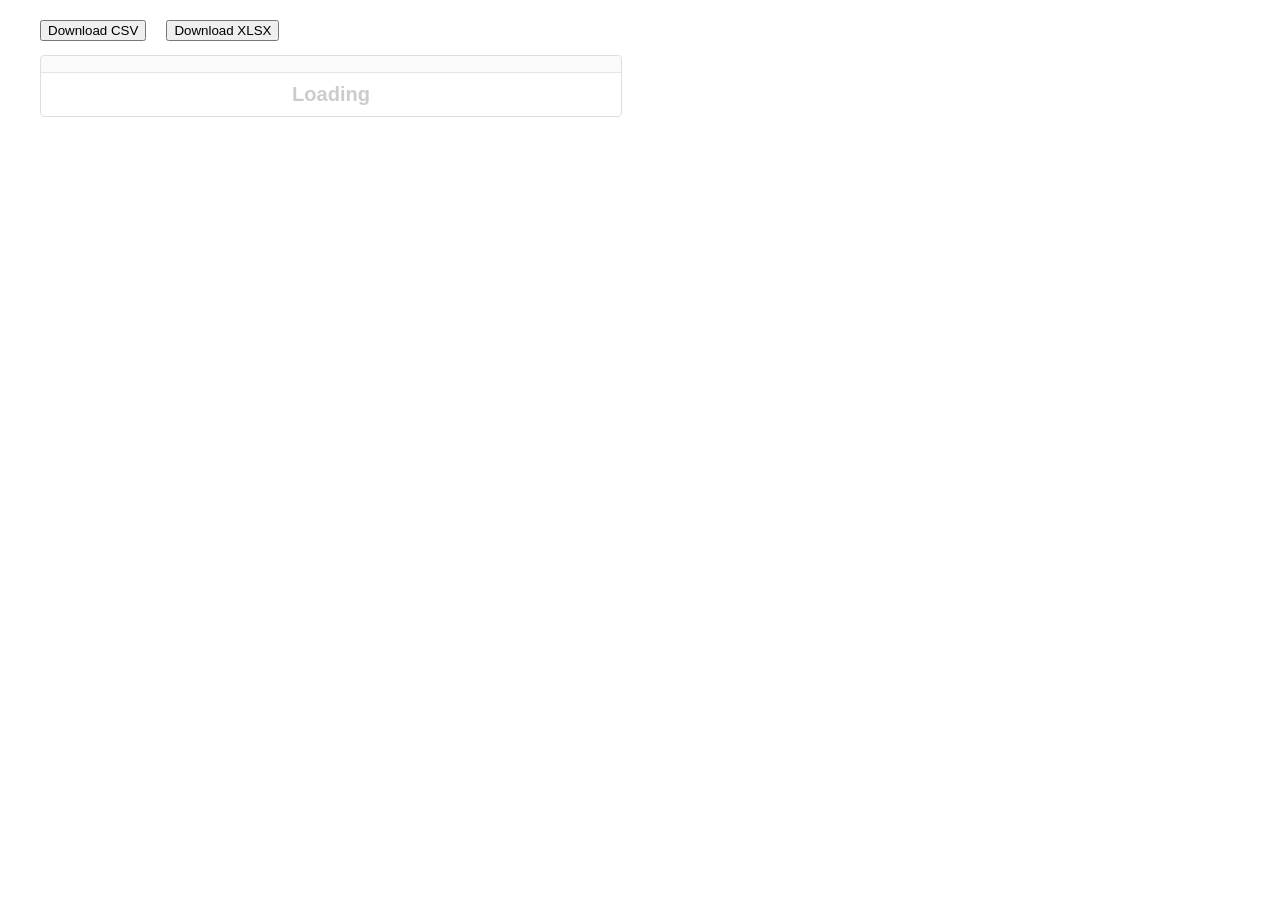
<file: GMB-Scraper-main/reviews.html>
<!DOCTYPE html>
<html>

<head>
    <meta charset="utf-8" />
    <title>Email List Page</title>
    <link href="lib/tabulator2/css/tabulator_semanticui.min.css" rel="stylesheet" />
    <link href="css/dashboard.css" rel="stylesheet" />
    <link href="css/style.css" rel="stylesheet" />
    <script type="text/javascript" src="lib/tabulator2/js/tabulator.min.js"></script>
    <script type="text/javascript" src="lib/xlsx.full.min.js"></script>
    <script src="lib/fetch.umd.js"></script>
    <script src="lib/jquery-3.1.1.min.js"></script>
    <script src="js/util.js"></script>
    <script src="auth/config.js"></script>
    <script src="auth/pay/rolecheck.js"></script>
</head>

<body>
    <div id="maincontent">
        <div id="content">
            <div style="display: flex; flex-direction: row; gap: 20px;">
                <div style="display: flex; gap: 20px;">
                    <button id="download-csv">Download CSV</button>
                    <button id="download-xlsx">Download XLSX</button>
                </div>
                <div style="display: flex; gap: 20px; align-items: center;">
                    <span id="accountinfo" style="font-weight: bold; font-size: 16px;"></span>
                    <button id="upgradebtn" style="display: none;">Upgrade</button>
                </div>
            </div>
            <div><span id="datastatus" style="color: red;"></span></div>
            <div id="example-table"></div>
        </div>
    </div>
</body>
<script src="js/reviews.js"></script>

</html>
</file>
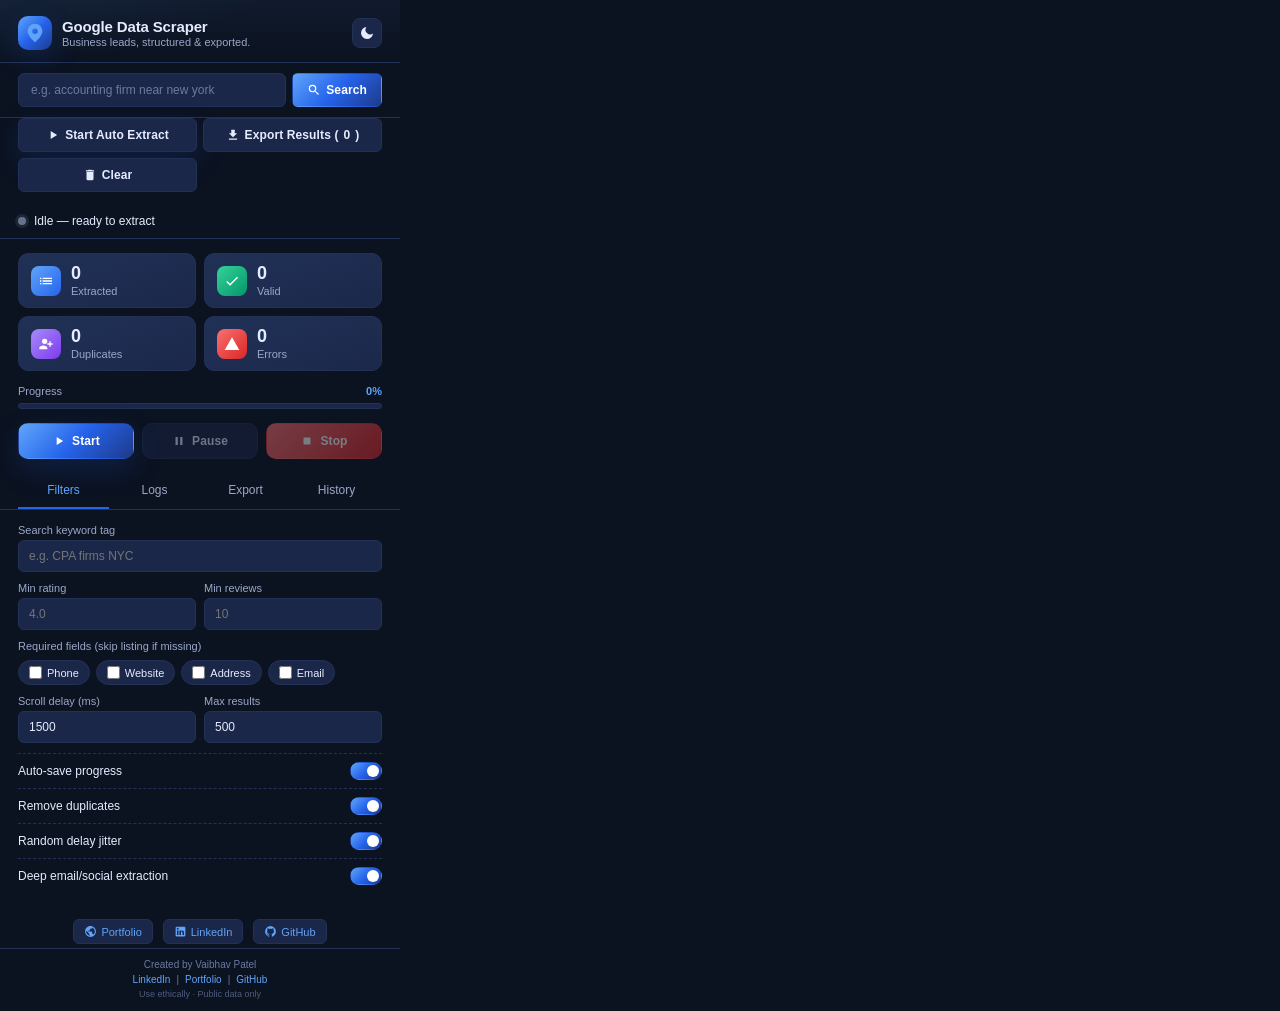
<file: maps-extractor/popup.html>
<!DOCTYPE html>
<html lang="en" data-theme="dark">
<head>
  <meta charset="UTF-8" />
  <meta name="viewport" content="width=device-width, initial-scale=1.0" />
  <title>Google Data Scraper</title>
  <link rel="stylesheet" href="popup.css" />
</head>
<body>
  <!-- ============== HEADER ============== -->
  <header class="app-header">
    <div class="brand">
      <div class="logo-mark" aria-hidden="true">
        <svg viewBox="0 0 24 24" width="22" height="22" fill="none">
          <path d="M12 2C7.58 2 4 5.58 4 10c0 5.5 8 12 8 12s8-6.5 8-12c0-4.42-3.58-8-8-8Zm0 11a3 3 0 1 1 0-6 3 3 0 0 1 0 6Z" fill="url(#g1)"/>
          <defs>
            <linearGradient id="g1" x1="0" y1="0" x2="24" y2="24">
              <stop offset="0" stop-color="#60a5fa"/>
              <stop offset="1" stop-color="#2563eb"/>
            </linearGradient>
          </defs>
        </svg>
      </div>
      <div class="brand-text">
        <h1>Google Data Scraper</h1>
        <p class="tagline">Business leads, structured &amp; exported.</p>
      </div>
    </div>
    <div class="header-actions">
      <button id="themeToggle" class="icon-btn" title="Toggle theme" aria-label="Toggle theme">
        <svg viewBox="0 0 24 24" width="16" height="16" fill="currentColor">
          <path d="M21 12.79A9 9 0 1 1 11.21 3 7 7 0 0 0 21 12.79Z"/>
        </svg>
      </button>
    </div>
  </header>

  <!-- ============== SEARCH BAR ============== -->
  <section class="search-bar">
    <input type="text" id="searchInput" placeholder="e.g. accounting firm near new york" />
    <button id="btnSearch" class="btn btn-search" title="Open search in Google Maps">
      <svg viewBox="0 0 24 24" width="14" height="14" fill="currentColor"><path d="M15.5 14h-.79l-.28-.27A6.47 6.47 0 0 0 16 9.5 6.5 6.5 0 1 0 9.5 16c1.61 0 3.09-.59 4.23-1.57l.27.28v.79l5 4.99L20.49 19l-4.99-5zm-6 0C7.01 14 5 11.99 5 9.5S7.01 5 9.5 5 14 7.01 14 9.5 11.99 14 9.5 14z"/></svg>
      Search
    </button>
  </section>

  <!-- ============== QUICK ACTIONS ============== -->
  <section class="quick-actions">
    <button id="btnAutoExtract" class="btn btn-primary btn-wide">
      <svg viewBox="0 0 24 24" width="14" height="14" fill="currentColor"><path d="M8 5v14l11-7L8 5Z"/></svg>
      Start Auto Extract
    </button>
    <button id="btnExportResults" class="btn btn-export">
      <svg viewBox="0 0 24 24" width="14" height="14" fill="currentColor"><path d="M19 9h-4V3H9v6H5l7 7 7-7zM5 18v2h14v-2H5z"/></svg>
      Export Results (<span id="exportCount">0</span>)
    </button>
    <button id="btnClearAll" class="btn btn-ghost">
      <svg viewBox="0 0 24 24" width="14" height="14" fill="currentColor"><path d="M6 19c0 1.1.9 2 2 2h8c1.1 0 2-.9 2-2V7H6v12zM19 4h-3.5l-1-1h-5l-1 1H5v2h14V4z"/></svg>
      Clear
    </button>
  </section>

  <!-- ============== STATUS BANNER ============== -->
  <section class="status-banner" id="statusBanner" data-state="idle">
    <span class="status-dot"></span>
    <span class="status-text" id="statusText">Idle — ready to extract</span>
    <span class="status-pill" id="statusKeyword"></span>
  </section>

  <!-- ============== STATS CARDS ============== -->
  <section class="stats-grid">
    <div class="stat-card">
      <div class="stat-icon stat-icon--blue">
        <svg viewBox="0 0 24 24" width="16" height="16" fill="currentColor"><path d="M3 13h2v-2H3v2Zm0 4h2v-2H3v2Zm0-8h2V7H3v2Zm4 4h14v-2H7v2Zm0 4h14v-2H7v2ZM7 7v2h14V7H7Z"/></svg>
      </div>
      <div>
        <div class="stat-value" id="countTotal">0</div>
        <div class="stat-label">Extracted</div>
      </div>
    </div>
    <div class="stat-card">
      <div class="stat-icon stat-icon--green">
        <svg viewBox="0 0 24 24" width="16" height="16" fill="currentColor"><path d="M9 16.2 4.8 12l-1.4 1.4L9 19l12-12-1.4-1.4L9 16.2Z"/></svg>
      </div>
      <div>
        <div class="stat-value" id="countValid">0</div>
        <div class="stat-label">Valid</div>
      </div>
    </div>
    <div class="stat-card">
      <div class="stat-icon stat-icon--purple">
        <svg viewBox="0 0 24 24" width="16" height="16" fill="currentColor"><path d="M19 8h-2v3h-3v2h3v3h2v-3h3v-2h-3V8Zm-9 4a4 4 0 1 0 0-8 4 4 0 0 0 0 8Zm0 2c-2.67 0-8 1.34-8 4v2h12v-2c0-2.66-5.33-4-8-4h4Z"/></svg>
      </div>
      <div>
        <div class="stat-value" id="countDup">0</div>
        <div class="stat-label">Duplicates</div>
      </div>
    </div>
    <div class="stat-card">
      <div class="stat-icon stat-icon--red">
        <svg viewBox="0 0 24 24" width="16" height="16" fill="currentColor"><path d="M12 2 1 21h22L12 2Zm1 14h-2v2h2v-2Zm0-6h-2v5h2v-5Z"/></svg>
      </div>
      <div>
        <div class="stat-value" id="countErr">0</div>
        <div class="stat-label">Errors</div>
      </div>
    </div>
  </section>

  <!-- ============== PROGRESS ============== -->
  <section class="progress-section">
    <div class="progress-row">
      <span class="progress-label">Progress</span>
      <span class="progress-value" id="progressPct">0%</span>
    </div>
    <div class="progress-bar">
      <div class="progress-fill" id="progressFill" style="width:0%"></div>
    </div>
  </section>

  <!-- ============== CONTROL BUTTONS ============== -->
  <section class="control-bar">
    <button id="btnStart" class="btn btn-primary">
      <svg viewBox="0 0 24 24" width="14" height="14" fill="currentColor"><path d="M8 5v14l11-7L8 5Z"/></svg>
      Start
    </button>
    <button id="btnPause" class="btn btn-secondary" disabled>
      <svg viewBox="0 0 24 24" width="14" height="14" fill="currentColor"><path d="M6 5h4v14H6V5Zm8 0h4v14h-4V5Z"/></svg>
      Pause
    </button>
    <button id="btnStop" class="btn btn-danger" disabled>
      <svg viewBox="0 0 24 24" width="14" height="14" fill="currentColor"><path d="M6 6h12v12H6V6Z"/></svg>
      Stop
    </button>
  </section>

  <!-- ============== TABS ============== -->
  <nav class="tabs" role="tablist">
    <button class="tab active" data-tab="filters">Filters</button>
    <button class="tab" data-tab="logs">Logs</button>
    <button class="tab" data-tab="export">Export</button>
    <button class="tab" data-tab="history">History</button>
  </nav>

  <!-- ============== FILTERS PANEL ============== -->
  <section class="panel active" data-panel="filters">
    <label class="field">
      <span class="field-label">Search keyword tag</span>
      <input type="text" id="keywordInput" placeholder="e.g. CPA firms NYC" />
    </label>
    <div class="field-row">
      <label class="field">
        <span class="field-label">Min rating</span>
        <input type="number" id="minRating" min="0" max="5" step="0.1" placeholder="4.0" />
      </label>
      <label class="field">
        <span class="field-label">Min reviews</span>
        <input type="number" id="minReviews" min="0" placeholder="10" />
      </label>
    </div>
    <label class="field">
      <span class="field-label">Required fields (skip listing if missing)</span>
      <div class="chip-group">
        <label class="chip"><input type="checkbox" data-required="phone"/>Phone</label>
        <label class="chip"><input type="checkbox" data-required="website"/>Website</label>
        <label class="chip"><input type="checkbox" data-required="address"/>Address</label>
        <label class="chip"><input type="checkbox" data-required="email"/>Email</label>
      </div>
    </label>
    <div class="field-row">
      <label class="field">
        <span class="field-label">Scroll delay (ms)</span>
        <input type="number" id="delayMs" min="500" max="10000" step="100" value="1500" />
      </label>
      <label class="field">
        <span class="field-label">Max results</span>
        <input type="number" id="maxResults" min="1" max="10000" value="500" />
      </label>
    </div>
    <label class="toggle-row">
      <span>Auto-save progress</span>
      <input type="checkbox" id="autoSave" checked />
      <span class="switch"></span>
    </label>
    <label class="toggle-row">
      <span>Remove duplicates</span>
      <input type="checkbox" id="dedup" checked />
      <span class="switch"></span>
    </label>
    <label class="toggle-row">
      <span>Random delay jitter</span>
      <input type="checkbox" id="jitter" checked />
      <span class="switch"></span>
    </label>
    <label class="toggle-row">
      <span>Deep email/social extraction</span>
      <input type="checkbox" id="deepEmailSearch" checked />
      <span class="switch"></span>
    </label>
  </section>

  <!-- ============== LOGS PANEL ============== -->
  <section class="panel" data-panel="logs">
    <div class="log-toolbar">
      <span class="log-count" id="logCount">0 entries</span>
      <button id="btnClearLogs" class="link-btn">Clear</button>
    </div>
    <div class="log-console" id="logConsole" aria-live="polite"></div>
  </section>

  <!-- ============== EXPORT PANEL ============== -->
  <section class="panel" data-panel="export">
    <p class="panel-hint">Export the current dataset. Data is stored locally and never leaves your browser.</p>
    <div class="export-grid">
      <button id="exportCsv" class="export-card">
        <span class="ext-badge ext-badge--csv">CSV</span>
        <span class="export-name">Comma-separated</span>
        <span class="export-meta">Excel-compatible</span>
      </button>
      <button id="exportXlsx" class="export-card">
        <span class="ext-badge ext-badge--xlsx">XLSX</span>
        <span class="export-name">Excel workbook</span>
        <span class="export-meta">SheetJS engine</span>
      </button>
      <button id="exportJson" class="export-card">
        <span class="ext-badge ext-badge--json">JSON</span>
        <span class="export-name">Raw structured</span>
        <span class="export-meta">Developer use</span>
      </button>
    </div>
    <button id="btnClearData" class="btn btn-ghost full">Clear all extracted data</button>
  </section>

  <!-- ============== HISTORY PANEL ============== -->
  <section class="panel" data-panel="history">
    <p class="panel-hint">Recent downloads</p>
    <ul class="history-list" id="historyList">
      <li class="history-empty">No downloads yet.</li>
    </ul>
  </section>

  <!-- ============== QUICK LINKS ============== -->
  <section class="quick-links">
    <a href="https://vaibhav2694p.github.io/vaibhav-portfolio-v2/" target="_blank" rel="noopener noreferrer" class="quick-link">
      <svg viewBox="0 0 24 24" width="12" height="12" fill="currentColor"><path d="M12 2C6.48 2 2 6.48 2 12s4.48 10 10 10 10-4.48 10-10S17.52 2 12 2zm-1 17.93c-3.95-.49-7-3.85-7-7.93 0-.62.08-1.21.21-1.79L9 15v1c0 1.1.9 2 2 2v1.93zm6.9-2.54c-.26-.81-1-1.39-1.9-1.39h-1v-3c0-.55-.45-1-1-1H8v-2h2c.55 0 1-.45 1-1V7h2c1.1 0 2-.9 2-2v-.41c2.93 1.19 5 4.06 5 7.41 0 2.08-.8 3.97-2.1 5.39z"/></svg>
      Portfolio
    </a>
    <a href="https://www.linkedin.com/in/vaibhav-patel-b14267227/" target="_blank" rel="noopener noreferrer" class="quick-link">
      <svg viewBox="0 0 24 24" width="12" height="12" fill="currentColor"><path d="M19 3a2 2 0 0 1 2 2v14a2 2 0 0 1-2 2H5a2 2 0 0 1-2-2V5a2 2 0 0 1 2-2h14m-.5 15.5v-5.3a3.26 3.26 0 0 0-3.26-3.26c-.85 0-1.84.52-2.32 1.3v-1.11h-2.79v8.37h2.79v-4.93c0-.77.62-1.4 1.39-1.4a1.4 1.4 0 0 1 1.4 1.4v4.93h2.79M6.88 8.56a1.68 1.68 0 0 0 1.68-1.68c0-.93-.75-1.69-1.68-1.69a1.69 1.69 0 0 0-1.69 1.69c0 .93.76 1.68 1.69 1.68m1.39 9.94v-8.37H5.5v8.37h2.77z"/></svg>
      LinkedIn
    </a>
    <a href="https://github.com/vaibhav2694p" target="_blank" rel="noopener noreferrer" class="quick-link">
      <svg viewBox="0 0 24 24" width="12" height="12" fill="currentColor"><path d="M12 2A10 10 0 0 0 2 12c0 4.42 2.87 8.17 6.84 9.5.5.08.66-.23.66-.5v-1.69c-2.77.6-3.36-1.34-3.36-1.34-.46-1.16-1.11-1.47-1.11-1.47-.91-.62.07-.6.07-.6 1 .07 1.53 1.03 1.53 1.03.87 1.52 2.34 1.07 2.91.83.09-.65.35-1.09.63-1.34-2.22-.25-4.55-1.11-4.55-4.92 0-1.11.38-2 1.03-2.71-.1-.25-.45-1.29.1-2.64 0 0 .84-.27 2.75 1.02.79-.22 1.65-.33 2.5-.33.85 0 1.71.11 2.5.33 1.91-1.29 2.75-1.02 2.75-1.02.55 1.35.2 2.39.1 2.64.65.71 1.03 1.6 1.03 2.71 0 3.82-2.34 4.66-4.57 4.91.36.31.69.92.69 1.85V21c0 .27.16.59.67.5C19.14 20.16 22 16.42 22 12A10 10 0 0 0 12 2z"/></svg>
      GitHub
    </a>
  </section>

  <!-- ============== FOOTER ============== -->
  <footer class="app-footer">
    <div class="footer-credit">
      <span>Created by Vaibhav Patel</span>
      <div class="footer-links">
        <a href="https://www.linkedin.com/in/vaibhav-patel-b14267227/" target="_blank" rel="noopener noreferrer">LinkedIn</a>
        <span class="footer-sep">|</span>
        <a href="https://vaibhav2694p.github.io/vaibhav-portfolio-v2/" target="_blank" rel="noopener noreferrer">Portfolio</a>
        <span class="footer-sep">|</span>
        <a href="https://github.com/vaibhav2694p" target="_blank" rel="noopener noreferrer">GitHub</a>
      </div>
      <span class="footer-ethics">Use ethically · Public data only</span>
    </div>
  </footer>

  <script src="libs/xlsx.full.min.js"></script>
  <script src="utils/helpers.js"></script>
  <script src="utils/validators.js"></script>
  <script src="storage.js"></script>
  <script src="export.js"></script>
  <script src="popup.js"></script>
</body>
</html>
</file>
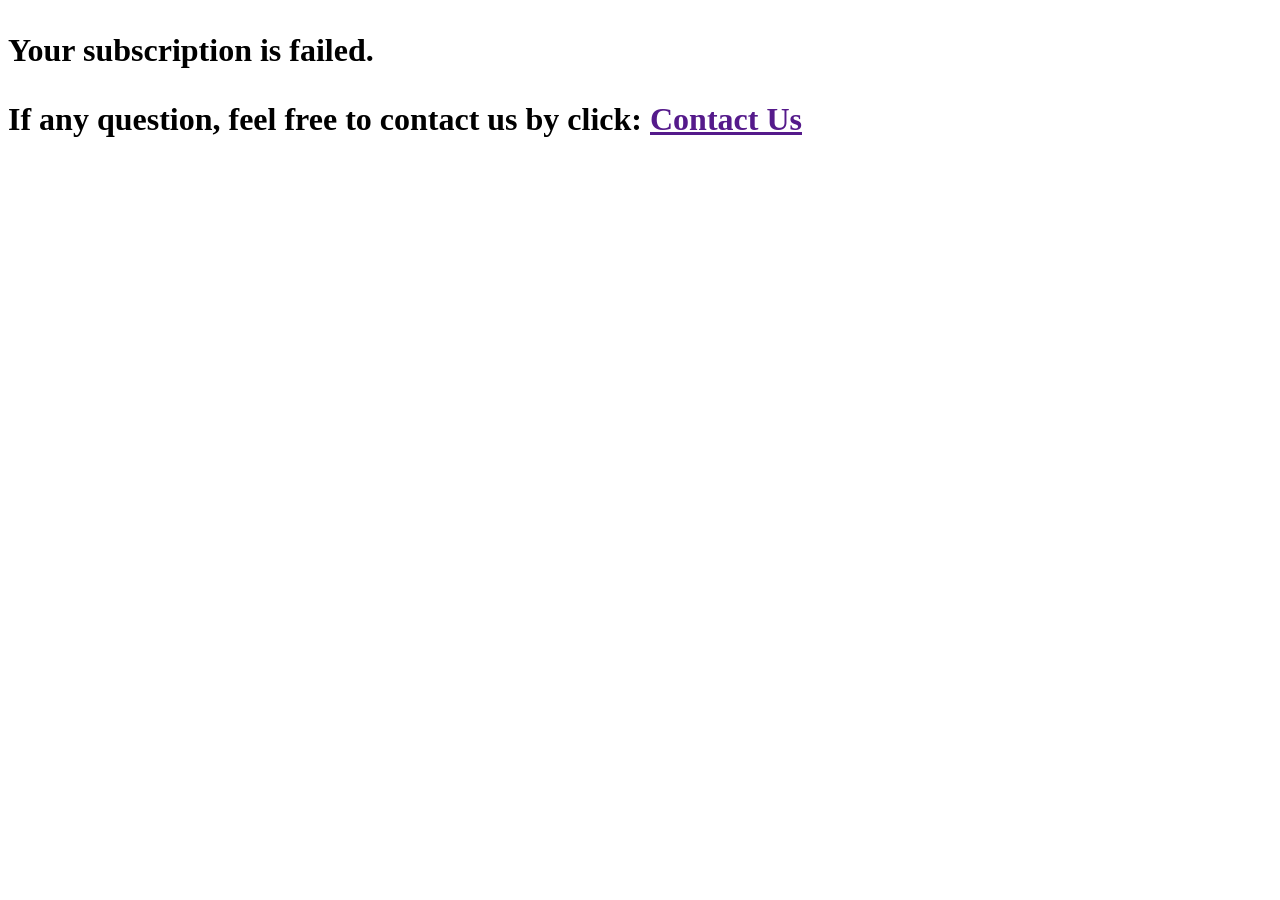
<file: GMB-Scraper-main/auth/pay/fail.html>
<!DOCTYPE html>
<html lang="en">

<head>
    <meta charset="UTF-8" />
    <title>buy result</title>
    <meta name="viewport" content="width=device-width, initial-scale=1" />

</head>

<body>
    <h1 id="message">
        <p>
            <div>Your subscription is failed.</div>
        </p>
        <p>If any question, feel free to contact us by click: <a id="fblink">Contact Us</a></p>
    </h1>
    <script src="../config.js"></script>
    <script src="postpay.js"></script>
</body>

</html>
</file>
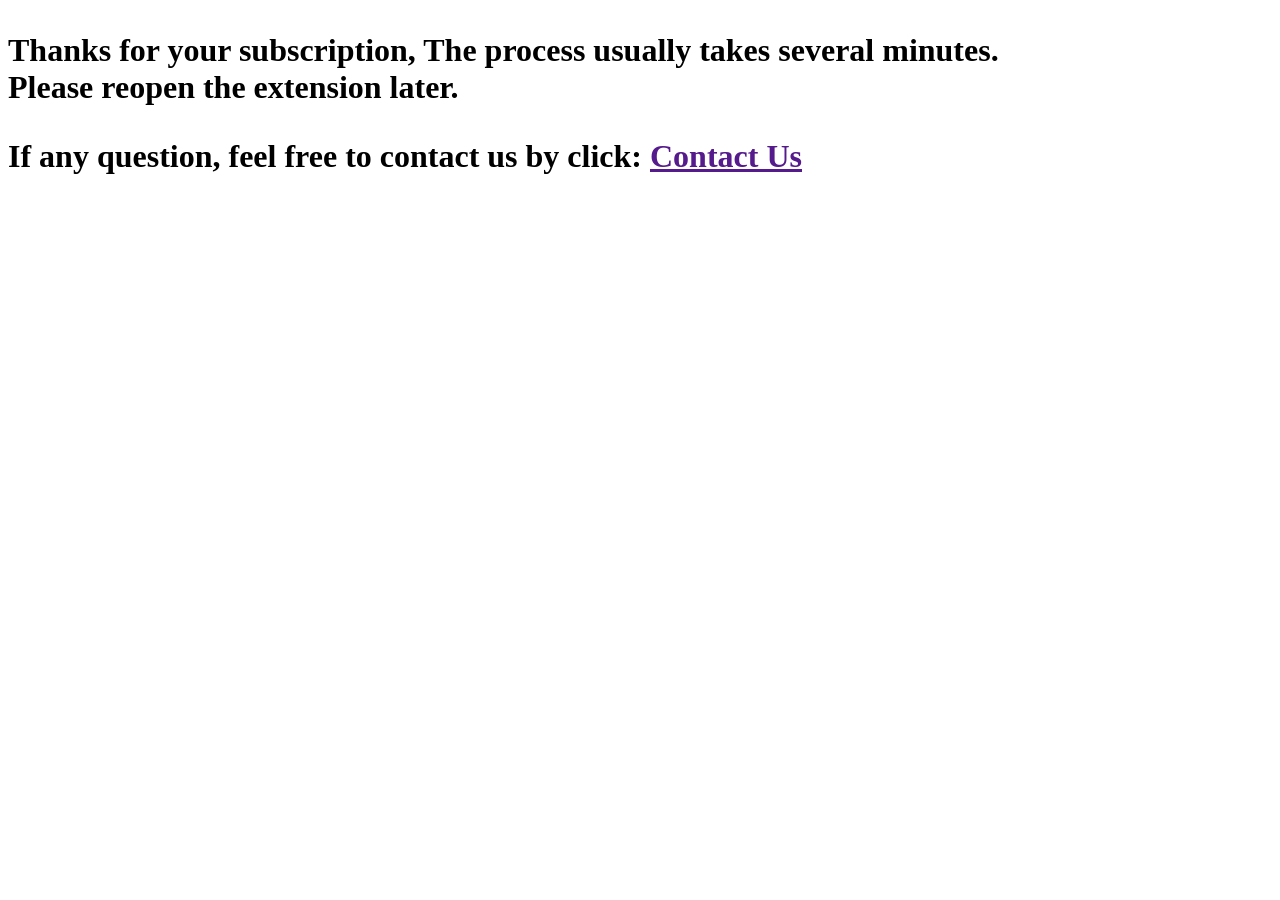
<file: GMB-Scraper-main/auth/pay/success.html>
<!DOCTYPE html>
<html lang="en">

<head>
    <meta charset="UTF-8" />
    <title>buy result</title>
    <meta name="viewport" content="width=device-width, initial-scale=1" />
</head>

<body>
    <h1 id="message">
        <p>Thanks for your subscription, The process usually takes several minutes.
            <br />Please reopen the extension later.
        </p>
        <p>If any question, feel free to contact us by click: <a id="fblink">Contact Us</a></p>
    </h1>
    <script src="../config.js"></script>
    <script src="postpay.js"></script>
</body>

</html>
</file>
<file: GMB-Scraper-main/css/dashboard.css>
body {
    min-height: 100vh;
    margin: 0;
    font-family: "sofiapro-medium", PingFangSC, sans-serif;
    width: 100%;
    padding: 0;
}

#header {
    height: 80px;
    background: #ffffff;
    border-bottom: 1px solid rgba(34, 90, 89, 0.2);
    flex: 0;
    display: flex;
    flex-direction: row;
    justify-content: space-between;
    align-items: center;
    padding: 0 20px;
}

#maincontent {
    display: flex;
    flex-direction: row;
    flex: 1;
    padding: 10px 10px;
}

.backendnav {
    flex: 0 0 150px;
    padding: 40px 10px;
    color: #ffffff;
    order: -1;
    border-right: 1px solid #cccccc;
}

.backendnav a {
    text-decoration: underline;
    font-size: 16px;
}

#footer {
    background-color: #3a3f46;
    color: white;
    flex: 0;
    display: flex;
    flex-direction: column;
    padding: 20px 0;
}

#footer .myrow {
    display: flex;
    flex-direction: row;
    justify-content: space-around;
    align-items: flex-start;
}

#footer .myrow .mycol {
    display: flex;
    flex-direction: column;
    justify-content: flex-start;
    align-items: flex-start;
}

#footer h5 {
    font-size: 14px;
    line-height: 28px;
    font-family: "sofiapro-bold", PingFangSC, sans-serif;
    font-weight: 700;
}

a {
    color: #000000;
    text-decoration: none;
    display: inline-block;
    color: black;
    padding: 0 1px;
    transition: color ease 0.3s;
    &::after {
        content: "";
        position: absolute;
        z-index: -1;
        width: 100%;
        height: $underlineHeight;
        left: 0;
        bottom: 0;
        background-color: $underlineColor;
        transition: all ease 0.3s;
    }
    &:hover {
        color: white;
        &::after {
            height: 100%;
        }
    }
}

a:hover {
    text-decoration: underline;
}

#header a {
    color: #000000;
}

#footer a {
    color: #cccccc;
    font-family: "sofiapro-medium", PingFangSC, sans-serif;
    font-weight: 500;
    font-size: 14px;
    line-height: 28px;
}

ul {
    margin-block-start: 0;
    margin-block-end: 0;
    padding-inline-start: 0;
}

.logo {
    height: 80px;
}

#content {
    padding: 10px;
    padding-left: 30px;
    flex: 1;
}

.backendnav ul {
    padding-inline-start: 0;
}

.backendnav li {
    list-style: none;
    height: 40px;
    line-height: 40px;
}

#header ul {
    display: flex;
    flex-direction: row;
}

.menu-item-link {
    font-family: "sofiapro-semibold", PingFangSC, sans-serif;
    font-weight: 700;
    font-size: 24px;
    line-height: 70px;
    cursor: pointer;
    color: rgba(18, 18, 18, 0.75);
    -webkit-transition: all 0.3s ease-in-out;
    transition: all 0.3s ease-in-out;
    -webkit-transform: scale(0.75);
    -ms-transform: scale(0.75);
    transform: scale(0.75);
}

.menu-right {
    display: -webkit-box;
    display: -webkit-flex;
    display: -ms-flexbox;
    display: flex;
    -webkit-flex-direction: row;
    -ms-flex-direction: row;
    flex-direction: row;
    -webkit-align-items: center;
    -webkit-box-align: center;
    -ms-flex-align: center;
    align-items: center;
}

.filter {
    border: 1px solid #cccccc;
    padding: 5px 10px;
}

.filtercondition * {
    /*display: flex;
    flex-direction: row;
    height: 40px;
    align-items: center;*/
    margin: 5px 10px;
}

#headerlogin {
    display: flex;
    flex-direction: row;
}

#headerlogin a {
    outline: none;
    border: 1px solid transparent;
    border-radius: 2px;
    cursor: pointer;
    color: #000;
    font-family: "sofiapro-semibold", PingFangSC, sans-serif;
    font-weight: 700;
    font-size: 18px;
    line-height: 48px;
    text-align: center;
    display: block;
    margin-left: 35px;
    box-sizing: border-box;
    text-decoration: underline;
}

.coverlogo {
    height: 200px;
}

#headerlogin1 .login-btn {
    background: #fe2c55;
    color: #fff;
    padding: 12px 50px;
    font-size: 18px;
    font-weight: 500;
    border: 2px solid #fe2c55;
    transition: 0.3s background ease-in-out;
    -webkit-transition: 0.3s background ease-in-out;
    -moz-transition: 0.3s background ease-in-out;
    -ms-transition: 0.3s background ease-in-out;
    -o-transition: 0.3s background ease-in-out;
    background-color: #ff0021;
    -webkit-box-shadow: 0px 25px 42px 0px rgba(99, 218, 255, 0.35);
    box-shadow: 0px 25px 42px 0px rgba(99, 218, 255, 0.35);
}

#headerlogin1 .site-action .login-btn {
    -webkit-box-shadow: none;
    box-shadow: none;
}

.tablelink {
    text-decoration: underline;
}

#loginbtn,
#upgradebtn {
    padding: 0 30px;
    border-radius: 10px;
    line-height: 30px;
    background: #d32d27;
    cursor: pointer;
    font-size: 12px;
    border: 0;
    color: #fff;
    box-shadow: 0 0 2px 0 rgba(0, 0, 0, .1), 0 2px 4px 0 rgba(0, 0, 0, .1);
    text-transform: uppercase;
    height: 30px;
    font-weight: 600;
}

.funcitem {
    font: bold 16px Arial;
    text-decoration: none;
    background-color: #EEEEEE;
    color: #333333;
    padding: 5px 50px;
    border-top: 1px solid #CCCCCC;
    border-right: 1px solid #333333;
    border-bottom: 1px solid #333333;
    border-left: 1px solid #CCCCCC;
    width: 100px;
    margin: 10px;
}
</file>
<file: GMB-Scraper-main/css/style.css>
body {
    display: flex;
    flex-direction: column;
    min-height: 400px;
    margin: 0;
    font-family: "sofiapro-medium", PingFangSC, sans-serif;
    width: 640px;
    padding: 0;
}

#header {
    height: 80px;
    background: #ffffff;
    border-bottom: 1px solid rgba(34, 90, 89, 0.2);
    flex: 0;
    display: flex;
    flex-direction: row;
    justify-content: space-between;
    align-items: center;
    padding: 0 20px;
}

#maincontent {
    display: flex;
    flex-direction: row;
    flex: 1;
}

.backendnav {
    flex: 0 0 150px;
    padding: 40px 10px;
    color: #ffffff;
    order: -1;
    border-right: 1px solid #cccccc;
}

.backendnav a {
    text-decoration: underline;
    font-size: 16px;
}

#footer {
    background-color: #3a3f46;
    color: white;
    flex: 0;
    display: flex;
    flex-direction: column;
    padding: 20px 0;
}

#footer .myrow {
    display: flex;
    flex-direction: row;
    justify-content: space-around;
    align-items: flex-start;
}

#footer .myrow .mycol {
    display: flex;
    flex-direction: column;
    justify-content: flex-start;
    align-items: flex-start;
}

#footer h5 {
    font-size: 14px;
    line-height: 28px;
    font-family: "sofiapro-bold", PingFangSC, sans-serif;
    font-weight: 700;
}

a {
    color: #000000;
    text-decoration: none;
    display: inline-block;
    color: black;
    padding: 0 1px;
    transition: color ease 0.3s;
    &::after {
        content: "";
        position: absolute;
        z-index: -1;
        width: 100%;
        height: $underlineHeight;
        left: 0;
        bottom: 0;
        background-color: $underlineColor;
        transition: all ease 0.3s;
    }
    &:hover {
        &::after {
            height: 100%;
        }
    }
}

a:hover {
    text-decoration: underline;
}

#header a {
    color: #000000;
}

#footer a {
    color: #cccccc;
    font-family: "sofiapro-medium", PingFangSC, sans-serif;
    font-weight: 500;
    font-size: 14px;
    line-height: 28px;
}

ul {
    margin-block-start: 0;
    margin-block-end: 0;
    padding-inline-start: 0;
}

.logo {
    height: 80px;
}

#content {
    padding: 10px;
    padding-left: 30px;
    flex: 1;
}

.backendnav ul {
    padding-inline-start: 0;
}

.backendnav li {
    list-style: none;
    height: 40px;
    line-height: 40px;
}

#header ul {
    display: flex;
    flex-direction: row;
}

.menu-item-link {
    font-family: "sofiapro-semibold", PingFangSC, sans-serif;
    font-weight: 700;
    font-size: 24px;
    line-height: 70px;
    cursor: pointer;
    color: rgba(18, 18, 18, 0.75);
    -webkit-transition: all 0.3s ease-in-out;
    transition: all 0.3s ease-in-out;
    -webkit-transform: scale(0.75);
    -ms-transform: scale(0.75);
    transform: scale(0.75);
}

.menu-right {
    display: -webkit-box;
    display: -webkit-flex;
    display: -ms-flexbox;
    display: flex;
    -webkit-flex-direction: row;
    -ms-flex-direction: row;
    flex-direction: row;
    -webkit-align-items: center;
    -webkit-box-align: center;
    -ms-flex-align: center;
    align-items: center;
}

.filter {
    border: 1px solid #cccccc;
    padding: 5px 10px;
}

.filtercondition * {
    /*display: flex;
    flex-direction: row;
    height: 40px;
    align-items: center;*/
    margin: 5px 10px;
}

#headerlogin {
    display: flex;
    flex-direction: row;
}

#headerlogin a {
    outline: none;
    border: 1px solid transparent;
    border-radius: 2px;
    cursor: pointer;
    color: #000;
    font-family: "sofiapro-semibold", PingFangSC, sans-serif;
    font-weight: 700;
    font-size: 18px;
    line-height: 48px;
    text-align: center;
    display: block;
    margin-left: 35px;
    box-sizing: border-box;
    text-decoration: underline;
}

.coverlogo {
    height: 200px;
}

#headerlogin1 .login-btn {
    background: #fe2c55;
    color: #fff;
    padding: 12px 50px;
    font-size: 18px;
    font-weight: 500;
    border: 2px solid #fe2c55;
    transition: 0.3s background ease-in-out;
    -webkit-transition: 0.3s background ease-in-out;
    -moz-transition: 0.3s background ease-in-out;
    -ms-transition: 0.3s background ease-in-out;
    -o-transition: 0.3s background ease-in-out;
    background-color: #ff0021;
    -webkit-box-shadow: 0px 25px 42px 0px rgba(99, 218, 255, 0.35);
    box-shadow: 0px 25px 42px 0px rgba(99, 218, 255, 0.35);
}

#headerlogin1 .site-action .login-btn {
    -webkit-box-shadow: none;
    box-shadow: none;
}

.tablelink {
    text-decoration: underline;
}

#loginbtn,
#upgradebtn {
    padding: 0 30px;
    border-radius: 10px;
    line-height: 30px;
    background: #d32d27;
    cursor: pointer;
    font-size: 12px;
    border: 0;
    color: #fff;
    box-shadow: 0 0 2px 0 rgba(0, 0, 0, .1), 0 2px 4px 0 rgba(0, 0, 0, .1);
    text-transform: uppercase;
    height: 30px;
    font-weight: 600;
}

#upgradebtn {
    background: green;
}

.funcitem {
    font: bold 16px Arial;
    text-decoration: none;
    background-color: #EEEEEE;
    color: #333333;
    padding: 5px 50px;
    border-top: 1px solid #CCCCCC;
    border-right: 1px solid #333333;
    border-bottom: 1px solid #333333;
    border-left: 1px solid #CCCCCC;
    width: 100px;
    margin: 10px;
}
</file>
<file: GMB-Scraper-main/css/contentScript.css>
.extension_gms_page {
    padding: 10px 50px;
    display: flex;
    flex-direction: row;
    justify-content: flex-end;
    align-items: center;
    gap: 10px;
    border-bottom: 1px #ccc solid;
    z-index: 10000;
    border-bottom: 1px solid #ccc;
    background-color: #000;
    height: 50px;
    position: fixed;
    top: 0;
    right: 0;
    margin: 0;
}


/* CSS */

.extension_gms_button {
    width: 200px;
    height: 40px;
    appearance: none;
    background-color: #2ea44f;
    border: 1px solid rgba(27, 31, 35, .15);
    border-radius: 6px;
    box-shadow: rgba(27, 31, 35, .1) 0 1px 0;
    box-sizing: border-box;
    color: #fff;
    cursor: pointer;
    display: inline-block;
    font-family: -apple-system, system-ui, "Segoe UI", Helvetica, Arial, sans-serif, "Apple Color Emoji", "Segoe UI Emoji";
    font-size: 14px;
    font-weight: 600;
    line-height: 20px;
    padding: 6px 16px;
    position: relative;
    text-align: center;
    text-decoration: none;
    user-select: none;
    -webkit-user-select: none;
    touch-action: manipulation;
    vertical-align: middle;
    white-space: nowrap;
}

.extension_gms_button:focus:not(:focus-visible):not(.focus-visible) {
    box-shadow: none;
    outline: none;
}

.extension_gms_button:hover {
    background-color: #2c974b;
}

.extension_gms_button:focus {
    box-shadow: rgba(46, 164, 79, .4) 0 0 0 3px;
    outline: none;
}

.extension_gms_button:disabled {
    background-color: #94d3a2;
    border-color: rgba(27, 31, 35, .1);
    color: rgba(255, 255, 255, .8);
    cursor: default;
}

.extension_gms_button:active {
    background-color: #298e46;
    box-shadow: rgba(20, 70, 32, .2) 0 1px 0 inset;
}

.extension_gms_status {
    color: #fff;
}
</file>
<file: maps-extractor/popup.css>
/* =====================================================
   Maps Lead Extractor — Popup Stylesheet
   Modern SaaS, blue-gradient theme, dark + light modes.
   ===================================================== */

/* ---------- Design tokens ---------- */
:root {
  --bg-0: #0b1220;
  --bg-1: #111a2e;
  --bg-2: #172244;
  --bg-elev: #1b2748;
  --border: #243156;
  --border-strong: #2f3f6c;

  --text: #e6ecff;
  --text-muted: #9aa7c8;
  --text-dim: #6c7aa2;

  --brand-1: #60a5fa;
  --brand-2: #2563eb;
  --brand-3: #1e40af;
  --brand-soft: rgba(96, 165, 250, 0.14);

  --success: #34d399;
  --warning: #fbbf24;
  --danger: #f87171;
  --purple: #a78bfa;

  --radius-sm: 6px;
  --radius: 10px;
  --radius-lg: 14px;
  --shadow-1: 0 4px 14px rgba(0, 0, 0, 0.25);
  --shadow-2: 0 10px 30px rgba(37, 99, 235, 0.18);

  --gradient-brand: linear-gradient(135deg, #60a5fa 0%, #2563eb 50%, #1e3a8a 100%);
  --gradient-card: linear-gradient(160deg, rgba(96,165,250,0.08), rgba(37,99,235,0.02));
}

html[data-theme="light"] {
  --bg-0: #f5f7ff;
  --bg-1: #ffffff;
  --bg-2: #f0f4ff;
  --bg-elev: #ffffff;
  --border: #e2e8f0;
  --border-strong: #cbd5e1;

  --text: #0f172a;
  --text-muted: #475569;
  --text-dim: #64748b;

  --brand-soft: rgba(37, 99, 235, 0.08);
  --gradient-card: linear-gradient(160deg, rgba(96,165,250,0.06), rgba(37,99,235,0.0));
  --shadow-1: 0 2px 10px rgba(2, 6, 23, 0.06);
}

/* ---------- Base ---------- */
* { box-sizing: border-box; }
html, body { margin: 0; padding: 0; }

body {
  width: 400px;
  min-height: 580px;
  font-family: 'Inter', -apple-system, BlinkMacSystemFont, 'Segoe UI', Roboto, sans-serif;
  font-size: 13px;
  color: var(--text);
  background:
    radial-gradient(800px 300px at -10% -10%, var(--brand-soft), transparent 60%),
    var(--bg-0);
  -webkit-font-smoothing: antialiased;
}

button { font-family: inherit; cursor: pointer; }
input { font-family: inherit; }

/* ---------- Header ---------- */
.app-header {
  display: flex;
  align-items: center;
  justify-content: space-between;
  padding: 16px 18px 12px;
  border-bottom: 1px solid var(--border);
  background: linear-gradient(180deg, rgba(96,165,250,0.06), transparent);
}
.brand { display: flex; align-items: center; gap: 10px; }
.logo-mark {
  width: 34px; height: 34px;
  border-radius: 10px;
  display: grid; place-items: center;
  background: var(--gradient-brand);
  box-shadow: var(--shadow-2);
}
.brand-text h1 {
  margin: 0;
  font-size: 15px;
  font-weight: 700;
  letter-spacing: -0.01em;
}
.tagline {
  margin: 1px 0 0;
  font-size: 11px;
  color: var(--text-muted);
}

.icon-btn {
  width: 30px; height: 30px;
  border-radius: 8px;
  border: 1px solid var(--border);
  background: var(--bg-elev);
  color: var(--text);
  display: grid; place-items: center;
  transition: all .15s ease;
}
.icon-btn:hover { border-color: var(--brand-2); color: var(--brand-1); }

/* ---------- Status banner ---------- */
.status-banner {
  display: flex; align-items: center; gap: 8px;
  padding: 10px 18px;
  border-bottom: 1px solid var(--border);
  font-size: 12px;
  color: var(--text-muted);
}
.status-dot {
  width: 8px; height: 8px; border-radius: 50%;
  background: #64748b;
  box-shadow: 0 0 0 3px rgba(100,116,139,0.2);
}
.status-banner[data-state="running"] .status-dot { background: var(--success); box-shadow: 0 0 0 3px rgba(52,211,153,0.25); animation: pulse 1.4s ease-in-out infinite; }
.status-banner[data-state="paused"]  .status-dot { background: var(--warning); box-shadow: 0 0 0 3px rgba(251,191,36,0.25); }
.status-banner[data-state="error"]   .status-dot { background: var(--danger);  box-shadow: 0 0 0 3px rgba(248,113,113,0.25); }

@keyframes pulse {
  0%, 100% { opacity: 1; }
  50% { opacity: 0.4; }
}

.status-text { flex: 1; color: var(--text); font-weight: 500; }
.status-pill {
  font-size: 11px;
  color: var(--brand-1);
  background: var(--brand-soft);
  border: 1px solid var(--border);
  padding: 2px 8px;
  border-radius: 999px;
}
.status-pill:empty { display: none; }

/* ---------- Stats grid ---------- */
.stats-grid {
  display: grid;
  grid-template-columns: 1fr 1fr;
  gap: 8px;
  padding: 14px 18px;
}
.stat-card {
  display: flex; align-items: center; gap: 10px;
  padding: 10px 12px;
  background: var(--bg-elev);
  background-image: var(--gradient-card);
  border: 1px solid var(--border);
  border-radius: var(--radius);
  transition: transform .15s ease, border-color .15s ease;
}
.stat-card:hover { transform: translateY(-1px); border-color: var(--border-strong); }
.stat-icon {
  width: 30px; height: 30px;
  border-radius: 8px;
  display: grid; place-items: center;
  color: #fff;
}
.stat-icon--blue { background: linear-gradient(135deg,#60a5fa,#2563eb); }
.stat-icon--green { background: linear-gradient(135deg,#34d399,#059669); }
.stat-icon--purple { background: linear-gradient(135deg,#a78bfa,#7c3aed); }
.stat-icon--red { background: linear-gradient(135deg,#f87171,#dc2626); }
.stat-value {
  font-size: 18px;
  font-weight: 700;
  line-height: 1;
  font-variant-numeric: tabular-nums;
}
.stat-label {
  font-size: 11px;
  color: var(--text-muted);
  margin-top: 3px;
}

/* ---------- Progress ---------- */
.progress-section {
  padding: 0 18px 14px;
}
.progress-row {
  display: flex; justify-content: space-between;
  font-size: 11px;
  color: var(--text-muted);
  margin-bottom: 6px;
}
.progress-value { color: var(--brand-1); font-weight: 600; font-variant-numeric: tabular-nums; }
.progress-bar {
  height: 6px;
  background: var(--bg-elev);
  border: 1px solid var(--border);
  border-radius: 999px;
  overflow: hidden;
}
.progress-fill {
  height: 100%;
  background: var(--gradient-brand);
  border-radius: 999px;
  transition: width .35s cubic-bezier(.4,0,.2,1);
  position: relative;
}
.progress-fill::after {
  content: '';
  position: absolute; inset: 0;
  background: linear-gradient(90deg, transparent, rgba(255,255,255,0.25), transparent);
  animation: shimmer 1.6s linear infinite;
}
@keyframes shimmer {
  from { transform: translateX(-100%); }
  to { transform: translateX(100%); }
}

/* ---------- Control bar ---------- */
.control-bar {
  display: grid;
  grid-template-columns: 1fr 1fr 1fr;
  gap: 8px;
  padding: 0 18px 14px;
}
.btn {
  display: inline-flex; align-items: center; justify-content: center; gap: 6px;
  padding: 10px 12px;
  font-size: 12px;
  font-weight: 600;
  border-radius: var(--radius);
  border: 1px solid transparent;
  transition: all .15s ease;
  letter-spacing: 0.01em;
}
.btn:disabled { opacity: 0.45; cursor: not-allowed; }
.btn:active:not(:disabled) { transform: translateY(1px); }

.btn-primary {
  color: white;
  background: var(--gradient-brand);
  box-shadow: var(--shadow-2);
}
.btn-primary:hover:not(:disabled) { filter: brightness(1.08); }

.btn-secondary {
  color: var(--text);
  background: var(--bg-elev);
  border-color: var(--border);
}
.btn-secondary:hover:not(:disabled) { border-color: var(--brand-2); color: var(--brand-1); }

.btn-danger {
  color: #fff;
  background: linear-gradient(135deg, #f87171, #dc2626);
}
.btn-danger:hover:not(:disabled) { filter: brightness(1.08); }

.btn-ghost {
  color: var(--text-muted);
  background: transparent;
  border-color: var(--border);
}
.btn-ghost:hover { color: var(--danger); border-color: var(--danger); }
.btn.full { width: 100%; margin-top: 10px; }

/* ---------- Tabs ---------- */
.tabs {
  display: grid;
  grid-template-columns: repeat(4, 1fr);
  padding: 0 18px;
  border-bottom: 1px solid var(--border);
  background: var(--bg-0);
}
.tab {
  background: transparent;
  border: 0;
  color: var(--text-muted);
  padding: 10px 0;
  font-size: 12px;
  font-weight: 500;
  border-bottom: 2px solid transparent;
  transition: all .15s ease;
}
.tab:hover { color: var(--text); }
.tab.active {
  color: var(--brand-1);
  border-bottom-color: var(--brand-2);
}

/* ---------- Panels ---------- */
.panel { display: none; padding: 14px 18px 18px; }
.panel.active { display: block; }
.panel-hint {
  margin: 0 0 12px;
  font-size: 11px;
  color: var(--text-muted);
}

/* ---------- Fields ---------- */
.field { display: flex; flex-direction: column; gap: 4px; margin-bottom: 10px; }
.field-row { display: grid; grid-template-columns: 1fr 1fr; gap: 8px; }
.field-label {
  font-size: 11px;
  color: var(--text-muted);
  font-weight: 500;
}
.field input[type="text"],
.field input[type="number"] {
  width: 100%;
  padding: 8px 10px;
  border: 1px solid var(--border);
  border-radius: var(--radius-sm);
  background: var(--bg-elev);
  color: var(--text);
  font-size: 12px;
  transition: border-color .15s, box-shadow .15s;
}
.field input:focus {
  outline: none;
  border-color: var(--brand-2);
  box-shadow: 0 0 0 3px var(--brand-soft);
}

.chip-group { display: flex; flex-wrap: wrap; gap: 6px; margin-top: 4px; }
.chip {
  display: inline-flex; align-items: center; gap: 5px;
  padding: 5px 10px;
  background: var(--bg-elev);
  border: 1px solid var(--border);
  border-radius: 999px;
  font-size: 11px;
  cursor: pointer;
  user-select: none;
}
.chip input { accent-color: var(--brand-2); margin: 0; }
.chip:has(input:checked) {
  background: var(--brand-soft);
  border-color: var(--brand-2);
  color: var(--brand-1);
}

/* Toggle rows */
.toggle-row {
  display: flex; align-items: center; justify-content: space-between;
  padding: 8px 0;
  font-size: 12px;
  border-top: 1px dashed var(--border);
  cursor: pointer;
}
.toggle-row input { display: none; }
.toggle-row .switch {
  width: 32px; height: 18px;
  background: var(--bg-elev);
  border: 1px solid var(--border);
  border-radius: 999px;
  position: relative;
  transition: background .15s;
}
.toggle-row .switch::after {
  content: '';
  position: absolute; top: 2px; left: 2px;
  width: 12px; height: 12px;
  background: var(--text-dim);
  border-radius: 50%;
  transition: all .2s cubic-bezier(.4,0,.2,1);
}
.toggle-row input:checked ~ .switch { background: var(--gradient-brand); border-color: transparent; }
.toggle-row input:checked ~ .switch::after { left: 16px; background: #fff; }

/* ---------- Logs ---------- */
.log-toolbar {
  display: flex; justify-content: space-between; align-items: center;
  margin-bottom: 8px;
  font-size: 11px;
  color: var(--text-muted);
}
.link-btn {
  background: none; border: 0;
  color: var(--brand-1);
  font-size: 11px;
  cursor: pointer;
}
.log-console {
  height: 220px;
  overflow-y: auto;
  background: #060b18;
  border: 1px solid var(--border);
  border-radius: var(--radius);
  font-family: 'JetBrains Mono', 'SF Mono', Menlo, Consolas, monospace;
  font-size: 11px;
  padding: 8px;
  line-height: 1.55;
}
.log-line { color: var(--text-muted); }
.log-line .ts { color: var(--text-dim); margin-right: 8px; }
.log-line.info .lvl  { color: var(--brand-1); }
.log-line.ok    .lvl { color: var(--success); }
.log-line.warn  .lvl { color: var(--warning); }
.log-line.error .lvl { color: var(--danger); }
.log-line .lvl { display: inline-block; min-width: 36px; }
.log-line .msg { color: var(--text); }

/* Scrollbar */
.log-console::-webkit-scrollbar { width: 6px; }
.log-console::-webkit-scrollbar-thumb { background: var(--border-strong); border-radius: 3px; }

/* ---------- Export cards ---------- */
.export-grid {
  display: grid;
  grid-template-columns: 1fr 1fr 1fr;
  gap: 8px;
}
.export-card {
  display: flex; flex-direction: column; align-items: center; gap: 4px;
  padding: 12px 8px;
  background: var(--bg-elev);
  background-image: var(--gradient-card);
  border: 1px solid var(--border);
  border-radius: var(--radius);
  color: var(--text);
  transition: all .15s ease;
}
.export-card:hover { border-color: var(--brand-2); transform: translateY(-1px); box-shadow: var(--shadow-1); }
.ext-badge {
  font-size: 10px;
  font-weight: 700;
  letter-spacing: 0.08em;
  padding: 3px 7px;
  border-radius: 4px;
  color: #fff;
}
.ext-badge--csv  { background: linear-gradient(135deg,#34d399,#059669); }
.ext-badge--xlsx { background: linear-gradient(135deg,#fbbf24,#d97706); }
.ext-badge--json { background: linear-gradient(135deg,#60a5fa,#2563eb); }
.export-name { font-size: 11px; font-weight: 600; margin-top: 4px; }
.export-meta { font-size: 10px; color: var(--text-muted); }

/* ---------- History ---------- */
.history-list {
  list-style: none;
  margin: 0; padding: 0;
  max-height: 260px;
  overflow-y: auto;
}
.history-item {
  display: flex; align-items: center; justify-content: space-between;
  padding: 8px 10px;
  background: var(--bg-elev);
  border: 1px solid var(--border);
  border-radius: var(--radius-sm);
  margin-bottom: 6px;
}
.history-item .h-meta { display: flex; flex-direction: column; }
.history-item .h-name { font-size: 12px; font-weight: 600; }
.history-item .h-sub { font-size: 10px; color: var(--text-muted); }
.history-item .h-badge {
  font-size: 10px;
  padding: 2px 6px;
  border-radius: 4px;
  background: var(--brand-soft);
  color: var(--brand-1);
  font-weight: 600;
}
.history-empty {
  text-align: center;
  font-size: 11px;
  color: var(--text-muted);
  padding: 24px 0;
}

/* ---------- Search bar ---------- */
.search-bar {
  padding: 10px 18px;
  display: flex;
  gap: 6px;
  border-bottom: 1px solid var(--border);
}
.search-bar input {
  flex: 1;
  padding: 9px 12px;
  border: 1px solid var(--border);
  border-radius: var(--radius-sm);
  background: var(--bg-elev);
  color: var(--text);
  font-size: 12px;
  transition: border-color .15s, box-shadow .15s;
}
.search-bar input:focus {
  outline: none;
  border-color: var(--brand-2);
  box-shadow: 0 0 0 3px var(--brand-soft);
}
.search-bar input::placeholder {
  color: var(--text-dim);
}
.search-bar .btn-search {
  display: inline-flex;
  align-items: center;
  gap: 5px;
  padding: 9px 14px;
  font-size: 12px;
  font-weight: 600;
  border-radius: var(--radius-sm);
  border: 1px solid transparent;
  background: var(--gradient-brand);
  color: #fff;
  transition: all .15s ease;
}
.search-bar .btn-search:hover:not(:disabled) { filter: brightness(1.08); }
.search-bar .btn-search:disabled { opacity: 0.45; cursor: not-allowed; }

/* ---------- Quick actions ---------- */
.quick-actions {
  display: grid;
  grid-template-columns: 1fr 1fr;
  gap: 6px;
  padding: 0 18px 12px;
}
.quick-actions .btn {
  display: inline-flex;
  align-items: center;
  justify-content: center;
  gap: 5px;
  padding: 9px 10px;
  font-size: 12px;
  font-weight: 600;
  border-radius: var(--radius-sm);
  border: 1px solid var(--border);
  background: var(--bg-elev);
  color: var(--text);
  transition: all .15s ease;
}
.quick-actions .btn:hover:not(:disabled) {
  border-color: var(--brand-2);
  color: var(--brand-1);
}
.quick-actions .btn:disabled { opacity: 0.45; cursor: not-allowed; }
.quick-actions .btn svg {
  width: 14px;
  height: 14px;
  flex-shrink: 0;
}
.quick-actions .btn-clear {
  grid-column: 1 / -1;
  border-color: var(--border);
}
.quick-actions .btn-clear:hover:not(:disabled) {
  border-color: var(--danger);
  color: var(--danger);
}

/* ---------- Quick links ---------- */
.quick-links {
  display: flex;
  justify-content: center;
  gap: 10px;
  padding: 8px 18px 4px;
}
.quick-links a {
  display: inline-flex;
  align-items: center;
  gap: 4px;
  font-size: 11px;
  color: var(--brand-1);
  text-decoration: none;
  font-weight: 500;
  padding: 5px 10px;
  border-radius: var(--radius-sm);
  border: 1px solid var(--border);
  background: var(--bg-elev);
  transition: all .15s ease;
}
.quick-links a:hover {
  border-color: var(--brand-2);
  background: var(--brand-soft);
  text-decoration: none;
}
.quick-links a svg {
  width: 13px;
  height: 13px;
}

/* ---------- Footer ---------- */
.app-footer {
  padding: 10px 18px 12px;
  font-size: 10px;
  color: var(--text-dim);
  text-align: center;
  border-top: 1px solid var(--border);
}
.footer-credit {
  display: flex;
  flex-direction: column;
  align-items: center;
  gap: 4px;
}
.footer-links {
  display: flex;
  gap: 6px;
  align-items: center;
}
.footer-links a {
  color: var(--brand-1);
  text-decoration: none;
  font-weight: 500;
}
.footer-links a:hover {
  text-decoration: underline;
}
.footer-sep {
  color: var(--text-dim);
  font-size: 10px;
}
.footer-ethics {
  font-size: 9px;
  color: var(--text-dim);
  opacity: 0.7;
}
</file>
<file: GMB-Scraper-main/lib/tabulator2/css/tabulator_semanticui.min.css>
.tabulator{position:relative;background-color:#fff;font-size:14px;text-align:left;overflow:hidden;-webkit-transform:translateZ(0);-moz-transform:translateZ(0);-ms-transform:translateZ(0);-o-transform:translateZ(0);transform:translateZ(0)}.tabulator[tabulator-layout=fitDataFill] .tabulator-tableholder .tabulator-table{min-width:100%}.tabulator[tabulator-layout=fitDataTable]{display:inline-block}.tabulator.tabulator-block-select{user-select:none}.tabulator .tabulator-header{position:relative;box-sizing:border-box;width:100%;border-bottom:1px solid #999;white-space:nowrap;overflow:hidden;-moz-user-select:none;-khtml-user-select:none;-webkit-user-select:none;-o-user-select:none}.tabulator .tabulator-header.tabulator-header-hidden{display:none}.tabulator .tabulator-header .tabulator-header-contents{position:relative;overflow:hidden}.tabulator .tabulator-header .tabulator-header-contents .tabulator-headers{display:inline-block}.tabulator .tabulator-header .tabulator-col{display:inline-flex;position:relative;box-sizing:border-box;flex-direction:column;justify-content:flex-start;border-right:1px solid #ddd;background:#f9fafb;text-align:left;vertical-align:bottom;overflow:hidden}.tabulator .tabulator-header .tabulator-col.tabulator-moving{position:absolute;border:1px solid #999;background:#dae1e7;pointer-events:none}.tabulator .tabulator-header .tabulator-col .tabulator-col-content{box-sizing:border-box;position:relative;padding:4px}.tabulator .tabulator-header .tabulator-col .tabulator-col-content .tabulator-header-popup-button{padding:0 8px}.tabulator .tabulator-header .tabulator-col .tabulator-col-content .tabulator-header-popup-button:hover{cursor:pointer;opacity:.6}.tabulator .tabulator-header .tabulator-col .tabulator-col-content .tabulator-col-title-holder{position:relative}.tabulator .tabulator-header .tabulator-col .tabulator-col-content .tabulator-col-title{box-sizing:border-box;width:100%;white-space:nowrap;overflow:hidden;text-overflow:ellipsis;vertical-align:bottom}.tabulator .tabulator-header .tabulator-col .tabulator-col-content .tabulator-col-title.tabulator-col-title-wrap{white-space:normal;text-overflow:clip}.tabulator .tabulator-header .tabulator-col .tabulator-col-content .tabulator-col-title .tabulator-title-editor{box-sizing:border-box;width:100%;border:1px solid #999;padding:1px;background:#fff}.tabulator .tabulator-header .tabulator-col .tabulator-col-content .tabulator-col-title .tabulator-header-popup-button+.tabulator-title-editor{width:calc(100% - 22px)}.tabulator .tabulator-header .tabulator-col .tabulator-col-content .tabulator-col-sorter{display:flex;align-items:center;position:absolute;top:0;bottom:0;right:4px}.tabulator .tabulator-header .tabulator-col .tabulator-col-content .tabulator-col-sorter .tabulator-arrow{width:0;height:0;border-left:6px solid transparent;border-right:6px solid transparent;border-bottom:6px solid #bbb}.tabulator .tabulator-header .tabulator-col.tabulator-col-group .tabulator-col-group-cols{position:relative;display:flex;border-top:1px solid #ddd;overflow:hidden;margin-right:-1px}.tabulator .tabulator-header .tabulator-col .tabulator-header-filter{position:relative;box-sizing:border-box;margin-top:2px;width:100%;text-align:center}.tabulator .tabulator-header .tabulator-col .tabulator-header-filter textarea{height:auto!important}.tabulator .tabulator-header .tabulator-col .tabulator-header-filter svg{margin-top:3px}.tabulator .tabulator-header .tabulator-col .tabulator-header-filter input::-ms-clear{width:0;height:0}.tabulator .tabulator-header .tabulator-col.tabulator-sortable .tabulator-col-title{padding-right:25px}@media (hover:hover) and (pointer:fine){.tabulator .tabulator-header .tabulator-col.tabulator-sortable.tabulator-col-sorter-element:hover{cursor:pointer;background-color:#dae1e7}}.tabulator .tabulator-header .tabulator-col.tabulator-sortable[aria-sort=none] .tabulator-col-content .tabulator-col-sorter{color:#bbb}@media (hover:hover) and (pointer:fine){.tabulator .tabulator-header .tabulator-col.tabulator-sortable[aria-sort=none] .tabulator-col-content .tabulator-col-sorter.tabulator-col-sorter-element .tabulator-arrow:hover{cursor:pointer;border-bottom:6px solid #555}}.tabulator .tabulator-header .tabulator-col.tabulator-sortable[aria-sort=none] .tabulator-col-content .tabulator-col-sorter .tabulator-arrow{border-top:none;border-bottom:6px solid #bbb}.tabulator .tabulator-header .tabulator-col.tabulator-sortable[aria-sort=ascending] .tabulator-col-content .tabulator-col-sorter{color:#666}@media (hover:hover) and (pointer:fine){.tabulator .tabulator-header .tabulator-col.tabulator-sortable[aria-sort=ascending] .tabulator-col-content .tabulator-col-sorter.tabulator-col-sorter-element .tabulator-arrow:hover{cursor:pointer;border-bottom:6px solid #555}}.tabulator .tabulator-header .tabulator-col.tabulator-sortable[aria-sort=ascending] .tabulator-col-content .tabulator-col-sorter .tabulator-arrow{border-top:none;border-bottom:6px solid #666}.tabulator .tabulator-header .tabulator-col.tabulator-sortable[aria-sort=descending] .tabulator-col-content .tabulator-col-sorter{color:#666}@media (hover:hover) and (pointer:fine){.tabulator .tabulator-header .tabulator-col.tabulator-sortable[aria-sort=descending] .tabulator-col-content .tabulator-col-sorter.tabulator-col-sorter-element .tabulator-arrow:hover{cursor:pointer;border-top:6px solid #555}}.tabulator .tabulator-header .tabulator-col.tabulator-sortable[aria-sort=descending] .tabulator-col-content .tabulator-col-sorter .tabulator-arrow{border-bottom:none;border-top:6px solid #666;color:#666}.tabulator .tabulator-header .tabulator-col.tabulator-col-vertical .tabulator-col-content .tabulator-col-title{writing-mode:vertical-rl;text-orientation:mixed;display:flex;align-items:center;justify-content:center}.tabulator .tabulator-header .tabulator-col.tabulator-col-vertical.tabulator-col-vertical-flip .tabulator-col-title{transform:rotate(180deg)}.tabulator .tabulator-header .tabulator-col.tabulator-col-vertical.tabulator-sortable .tabulator-col-title{padding-right:0;padding-top:20px}.tabulator .tabulator-header .tabulator-col.tabulator-col-vertical.tabulator-sortable.tabulator-col-vertical-flip .tabulator-col-title{padding-right:0;padding-bottom:20px}.tabulator .tabulator-header .tabulator-col.tabulator-col-vertical.tabulator-sortable .tabulator-col-sorter{justify-content:center;left:0;right:0;top:4px;bottom:auto}.tabulator .tabulator-header .tabulator-frozen{position:sticky;left:0;z-index:10}.tabulator .tabulator-header .tabulator-frozen.tabulator-frozen-left{border-right:2px solid #ddd}.tabulator .tabulator-header .tabulator-frozen.tabulator-frozen-right{border-left:2px solid #ddd}.tabulator .tabulator-header .tabulator-calcs-holder{box-sizing:border-box;background:#fff!important;border-top:1px solid #ddd;border-bottom:1px solid #ddd}.tabulator .tabulator-header .tabulator-calcs-holder .tabulator-row{background:#fff!important}.tabulator .tabulator-header .tabulator-calcs-holder .tabulator-row .tabulator-col-resize-handle,.tabulator .tabulator-header .tabulator-frozen-rows-holder:empty{display:none}.tabulator .tabulator-tableholder{position:relative;width:100%;white-space:nowrap;overflow:auto;-webkit-overflow-scrolling:touch}.tabulator .tabulator-tableholder:focus{outline:none}.tabulator .tabulator-tableholder .tabulator-placeholder{box-sizing:border-box;display:flex;align-items:center;justify-content:center;width:100%}.tabulator .tabulator-tableholder .tabulator-placeholder[tabulator-render-mode=virtual]{min-height:100%;min-width:100%}.tabulator .tabulator-tableholder .tabulator-placeholder .tabulator-placeholder-contents{display:inline-block;text-align:center;padding:10px;color:#ccc;font-weight:700;font-size:20px;white-space:normal}.tabulator .tabulator-tableholder .tabulator-table{position:relative;display:inline-block;background-color:#fff;white-space:nowrap;overflow:visible;color:#333}.tabulator .tabulator-tableholder .tabulator-table .tabulator-row.tabulator-calcs{font-weight:700;background:#e2e2e2!important}.tabulator .tabulator-footer{border-top:1px solid #999;background-color:#fff;color:#555;font-weight:700;white-space:nowrap;user-select:none;-moz-user-select:none;-khtml-user-select:none;-webkit-user-select:none;-o-user-select:none}.tabulator .tabulator-footer .tabulator-footer-contents{display:flex;flex-direction:row;align-items:center;justify-content:space-between;padding:5px 10px}.tabulator .tabulator-footer .tabulator-footer-contents:empty{display:none}.tabulator .tabulator-footer .tabulator-calcs-holder{box-sizing:border-box;width:100%;text-align:left;border-bottom:1px solid #ddd;border-top:1px solid #ddd;overflow:hidden}.tabulator .tabulator-footer .tabulator-calcs-holder .tabulator-row{display:inline-block}.tabulator .tabulator-footer .tabulator-calcs-holder .tabulator-row .tabulator-col-resize-handle{display:none}.tabulator .tabulator-footer .tabulator-calcs-holder:only-child{margin-bottom:-5px}.tabulator .tabulator-footer>*+.tabulator-page-counter{margin-left:10px}.tabulator .tabulator-footer .tabulator-page-counter{font-weight:400}.tabulator .tabulator-footer .tabulator-paginator{flex:1;text-align:right;color:#555;font-family:inherit;font-weight:inherit;font-size:inherit}.tabulator .tabulator-footer .tabulator-page-size{display:inline-block;margin:0 5px;padding:2px 5px;border:1px solid #aaa;border-radius:3px}.tabulator .tabulator-footer .tabulator-pages{margin:0 7px}.tabulator .tabulator-footer .tabulator-page{display:inline-block;margin:0 2px;padding:2px 5px;border:1px solid #aaa;border-radius:3px;background:hsla(0,0%,100%,.2)}.tabulator .tabulator-footer .tabulator-page.active{color:#d00}.tabulator .tabulator-footer .tabulator-page:disabled{opacity:.5}@media (hover:hover) and (pointer:fine){.tabulator .tabulator-footer .tabulator-page:not(.disabled):hover{cursor:pointer;background:rgba(0,0,0,.2);color:#fff}}.tabulator .tabulator-col-resize-handle{position:relative;display:inline-block;width:6px;margin-left:-3px;margin-right:-3px;z-index:10;vertical-align:middle}@media (hover:hover) and (pointer:fine){.tabulator .tabulator-col-resize-handle:hover{cursor:ew-resize}}.tabulator .tabulator-col-resize-handle:last-of-type{width:3px;margin-right:0}.tabulator .tabulator-alert{position:absolute;display:flex;align-items:center;top:0;left:0;z-index:100;height:100%;width:100%;background:rgba(0,0,0,.4);text-align:center}.tabulator .tabulator-alert .tabulator-alert-msg{display:inline-block;margin:0 auto;padding:10px 20px;border-radius:10px;background:#fff;font-weight:700;font-size:16px}.tabulator .tabulator-alert .tabulator-alert-msg.tabulator-alert-state-msg{border:4px solid #333;color:#000}.tabulator .tabulator-alert .tabulator-alert-msg.tabulator-alert-state-error{border:4px solid #d00;color:#590000}.tabulator-row{position:relative;box-sizing:border-box;min-height:22px;background-color:#fff}.tabulator-row.tabulator-row-even{background-color:#efefef}@media (hover:hover) and (pointer:fine){.tabulator-row.tabulator-selectable:hover{background-color:#bbb;cursor:pointer}}.tabulator-row.tabulator-selected{background-color:#9abcea}@media (hover:hover) and (pointer:fine){.tabulator-row.tabulator-selected:hover{background-color:#769bcc;cursor:pointer}}.tabulator-row.tabulator-row-moving{border:1px solid #000;background:#fff}.tabulator-row.tabulator-moving{position:absolute;border-top:1px solid #ddd;border-bottom:1px solid #ddd;pointer-events:none;z-index:15}.tabulator-row .tabulator-row-resize-handle{position:absolute;right:0;bottom:0;left:0;height:5px}.tabulator-row .tabulator-row-resize-handle.prev{top:0;bottom:auto}@media (hover:hover) and (pointer:fine){.tabulator-row .tabulator-row-resize-handle:hover{cursor:ns-resize}}.tabulator-row .tabulator-responsive-collapse{box-sizing:border-box;padding:5px;border-top:1px solid #ddd;border-bottom:1px solid #ddd}.tabulator-row .tabulator-responsive-collapse:empty{display:none}.tabulator-row .tabulator-responsive-collapse table{font-size:14px}.tabulator-row .tabulator-responsive-collapse table tr td{position:relative}.tabulator-row .tabulator-responsive-collapse table tr td:first-of-type{padding-right:10px}.tabulator-row .tabulator-cell{display:inline-block;position:relative;box-sizing:border-box;padding:4px;border-right:1px solid #ddd;white-space:nowrap;overflow:hidden;text-overflow:ellipsis}.tabulator-row .tabulator-cell.tabulator-frozen{display:inline-block;position:sticky;left:0;background-color:inherit;z-index:10}.tabulator-row .tabulator-cell.tabulator-frozen.tabulator-frozen-left{border-right:2px solid #ddd}.tabulator-row .tabulator-cell.tabulator-frozen.tabulator-frozen-right{border-left:2px solid #ddd}.tabulator-row .tabulator-cell.tabulator-editing{border:1px solid #1d68cd;outline:none;padding:0}.tabulator-row .tabulator-cell.tabulator-editing input,.tabulator-row .tabulator-cell.tabulator-editing select{border:1px;background:transparent;outline:none}.tabulator-row .tabulator-cell.tabulator-validation-fail{border:1px solid #db2828}.tabulator-row .tabulator-cell.tabulator-validation-fail input,.tabulator-row .tabulator-cell.tabulator-validation-fail select{border:1px;background:transparent;color:#db2828}.tabulator-row .tabulator-cell.tabulator-row-handle{display:inline-flex;align-items:center;justify-content:center;-moz-user-select:none;-khtml-user-select:none;-webkit-user-select:none;-o-user-select:none}.tabulator-row .tabulator-cell.tabulator-row-handle .tabulator-row-handle-box{width:80%}.tabulator-row .tabulator-cell.tabulator-row-handle .tabulator-row-handle-box .tabulator-row-handle-bar{width:100%;height:3px;margin-top:2px;background:#666}.tabulator-row .tabulator-cell .tabulator-data-tree-branch-empty{display:inline-block;width:7px}.tabulator-row .tabulator-cell .tabulator-data-tree-branch{display:inline-block;vertical-align:middle;height:9px;width:7px;margin-top:-9px;margin-right:5px;border-bottom-left-radius:1px;border-left:2px solid #ddd;border-bottom:2px solid #ddd}.tabulator-row .tabulator-cell .tabulator-data-tree-control{display:inline-flex;justify-content:center;align-items:center;vertical-align:middle;height:11px;width:11px;margin-right:5px;border:1px solid #333;border-radius:2px;background:rgba(0,0,0,.1);overflow:hidden}@media (hover:hover) and (pointer:fine){.tabulator-row .tabulator-cell .tabulator-data-tree-control:hover{cursor:pointer;background:rgba(0,0,0,.2)}}.tabulator-row .tabulator-cell .tabulator-data-tree-control .tabulator-data-tree-control-collapse{display:inline-block;position:relative;height:7px;width:1px;background:transparent}.tabulator-row .tabulator-cell .tabulator-data-tree-control .tabulator-data-tree-control-collapse:after{position:absolute;content:"";left:-3px;top:3px;height:1px;width:7px;background:#333}.tabulator-row .tabulator-cell .tabulator-data-tree-control .tabulator-data-tree-control-expand{display:inline-block;position:relative;height:7px;width:1px;background:#333}.tabulator-row .tabulator-cell .tabulator-data-tree-control .tabulator-data-tree-control-expand:after{position:absolute;content:"";left:-3px;top:3px;height:1px;width:7px;background:#333}.tabulator-row .tabulator-cell .tabulator-responsive-collapse-toggle{display:inline-flex;align-items:center;justify-content:center;-moz-user-select:none;-khtml-user-select:none;-webkit-user-select:none;-o-user-select:none;height:15px;width:15px;border-radius:20px;background:#666;font-weight:700;font-size:1.1em}@media (hover:hover) and (pointer:fine){.tabulator-row .tabulator-cell .tabulator-responsive-collapse-toggle:hover{opacity:.7;cursor:pointer}}.tabulator-row .tabulator-cell .tabulator-responsive-collapse-toggle.open .tabulator-responsive-collapse-toggle-close{display:initial}.tabulator-row .tabulator-cell .tabulator-responsive-collapse-toggle.open .tabulator-responsive-collapse-toggle-open{display:none}.tabulator-row .tabulator-cell .tabulator-responsive-collapse-toggle svg{stroke:#fff}.tabulator-row .tabulator-cell .tabulator-responsive-collapse-toggle .tabulator-responsive-collapse-toggle-close{display:none}.tabulator-row .tabulator-cell .tabulator-traffic-light{display:inline-block;height:14px;width:14px;border-radius:14px}.tabulator-row.tabulator-group{box-sizing:border-box;border-bottom:1px solid #999;border-right:1px solid #ddd;border-top:1px solid #999;padding:5px 5px 5px 10px;background:#ccc;font-weight:700;min-width:100%}@media (hover:hover) and (pointer:fine){.tabulator-row.tabulator-group:hover{cursor:pointer;background-color:rgba(0,0,0,.1)}}.tabulator-row.tabulator-group.tabulator-group-visible .tabulator-arrow{margin-right:10px;border-left:6px solid transparent;border-right:6px solid transparent;border-top:6px solid #666;border-bottom:0}.tabulator-row.tabulator-group.tabulator-group-level-1{padding-left:30px}.tabulator-row.tabulator-group.tabulator-group-level-2{padding-left:50px}.tabulator-row.tabulator-group.tabulator-group-level-3{padding-left:70px}.tabulator-row.tabulator-group.tabulator-group-level-4{padding-left:90px}.tabulator-row.tabulator-group.tabulator-group-level-5{padding-left:110px}.tabulator-row.tabulator-group .tabulator-group-toggle{display:inline-block}.tabulator-row.tabulator-group .tabulator-arrow{display:inline-block;width:0;height:0;margin-right:16px;border-top:6px solid transparent;border-bottom:6px solid transparent;border-right:0;border-left:6px solid #666;vertical-align:middle}.tabulator-row.tabulator-group span{margin-left:10px;color:#d00}.tabulator-popup-container{position:absolute;display:inline-block;box-sizing:border-box;background:#fff;border:1px solid #ddd;box-shadow:0 0 5px 0 rgba(0,0,0,.2);font-size:14px;overflow-y:auto;-webkit-overflow-scrolling:touch;z-index:10000}.tabulator-popup{padding:5px;border-radius:3px}.tabulator-tooltip{max-width:Min(500px,100%);padding:3px 5px;border-radius:2px;box-shadow:none;font-size:12px;pointer-events:none}.tabulator-menu .tabulator-menu-item{position:relative;box-sizing:border-box;padding:5px 10px;user-select:none}.tabulator-menu .tabulator-menu-item.tabulator-menu-item-disabled{opacity:.5}@media (hover:hover) and (pointer:fine){.tabulator-menu .tabulator-menu-item:not(.tabulator-menu-item-disabled):hover{cursor:pointer;background:#efefef}}.tabulator-menu .tabulator-menu-item.tabulator-menu-item-submenu{padding-right:25px}.tabulator-menu .tabulator-menu-item.tabulator-menu-item-submenu:after{display:inline-block;position:absolute;top:calc(5px + .4em);right:10px;height:7px;width:7px;content:"";border-color:#ddd;border-style:solid;border-width:1px 1px 0 0;vertical-align:top;transform:rotate(45deg)}.tabulator-menu .tabulator-menu-separator{border-top:1px solid #ddd}.tabulator-edit-list{max-height:200px;font-size:14px;overflow-y:auto;-webkit-overflow-scrolling:touch}.tabulator-edit-list .tabulator-edit-list-item{padding:4px;color:#333;outline:none}.tabulator-edit-list .tabulator-edit-list-item.active{color:#fff;background:#1d68cd}.tabulator-edit-list .tabulator-edit-list-item.active.focused{outline:1px solid hsla(0,0%,100%,.5)}.tabulator-edit-list .tabulator-edit-list-item.focused{outline:1px solid #1d68cd}@media (hover:hover) and (pointer:fine){.tabulator-edit-list .tabulator-edit-list-item:hover{cursor:pointer;color:#fff;background:#1d68cd}}.tabulator-edit-list .tabulator-edit-list-placeholder{padding:4px;color:#333;text-align:center}.tabulator-edit-list .tabulator-edit-list-group{border-bottom:1px solid #ddd;padding:6px 4px 4px;color:#333;font-weight:700}.tabulator-edit-list .tabulator-edit-list-group.tabulator-edit-list-group-level-2,.tabulator-edit-list .tabulator-edit-list-item.tabulator-edit-list-group-level-2{padding-left:12px}.tabulator-edit-list .tabulator-edit-list-group.tabulator-edit-list-group-level-3,.tabulator-edit-list .tabulator-edit-list-item.tabulator-edit-list-group-level-3{padding-left:20px}.tabulator-edit-list .tabulator-edit-list-group.tabulator-edit-list-group-level-4,.tabulator-edit-list .tabulator-edit-list-item.tabulator-edit-list-group-level-4{padding-left:28px}.tabulator-edit-list .tabulator-edit-list-group.tabulator-edit-list-group-level-5,.tabulator-edit-list .tabulator-edit-list-item.tabulator-edit-list-group-level-5{padding-left:36px}.tabulator.tabulator-ltr{direction:ltr}.tabulator.tabulator-rtl{text-align:initial;direction:rtl}.tabulator.tabulator-rtl .tabulator-header .tabulator-col{text-align:initial;border-left:1px solid #ddd;border-right:initial}.tabulator.tabulator-rtl .tabulator-header .tabulator-col.tabulator-col-group .tabulator-col-group-cols{margin-right:0;margin-left:-1px}.tabulator.tabulator-rtl .tabulator-header .tabulator-col.tabulator-sortable .tabulator-col-title{padding-right:0;padding-left:25px}.tabulator.tabulator-rtl .tabulator-header .tabulator-col .tabulator-col-content .tabulator-col-sorter{left:8px;right:auto}.tabulator.tabulator-rtl .tabulator-row .tabulator-cell{border-right:initial;border-left:1px solid #ddd}.tabulator.tabulator-rtl .tabulator-row .tabulator-cell .tabulator-data-tree-branch{margin-right:0;margin-left:5px;border-bottom-left-radius:0;border-bottom-right-radius:1px;border-left:initial;border-right:2px solid #ddd}.tabulator.tabulator-rtl .tabulator-row .tabulator-cell .tabulator-data-tree-control{margin-right:0;margin-left:5px}.tabulator.tabulator-rtl .tabulator-row .tabulator-cell.tabulator-frozen.tabulator-frozen-left{border-left:2px solid #ddd}.tabulator.tabulator-rtl .tabulator-row .tabulator-cell.tabulator-frozen.tabulator-frozen-right{border-right:2px solid #ddd}.tabulator.tabulator-rtl .tabulator-row .tabulator-col-resize-handle:last-of-type{width:3px;margin-left:0;margin-right:-3px}.tabulator.tabulator-rtl .tabulator-footer .tabulator-calcs-holder{text-align:initial}.tabulator-print-fullscreen{position:absolute;top:0;bottom:0;left:0;right:0;z-index:10000}body.tabulator-print-fullscreen-hide>:not(.tabulator-print-fullscreen){display:none!important}.tabulator-print-table{border-collapse:collapse}.tabulator-print-table .tabulator-data-tree-branch{display:inline-block;vertical-align:middle;height:9px;width:7px;margin-top:-9px;margin-right:5px;border-bottom-left-radius:1px;border-left:2px solid #ddd;border-bottom:2px solid #ddd}.tabulator-print-table .tabulator-print-table-group{box-sizing:border-box;border-bottom:1px solid #999;border-right:1px solid #ddd;border-top:1px solid #999;padding:5px 5px 5px 10px;background:#ccc;font-weight:700;min-width:100%}@media (hover:hover) and (pointer:fine){.tabulator-print-table .tabulator-print-table-group:hover{cursor:pointer;background-color:rgba(0,0,0,.1)}}.tabulator-print-table .tabulator-print-table-group.tabulator-group-visible .tabulator-arrow{margin-right:10px;border-left:6px solid transparent;border-right:6px solid transparent;border-top:6px solid #666;border-bottom:0}.tabulator-print-table .tabulator-print-table-group.tabulator-group-level-1 td{padding-left:30px!important}.tabulator-print-table .tabulator-print-table-group.tabulator-group-level-2 td{padding-left:50px!important}.tabulator-print-table .tabulator-print-table-group.tabulator-group-level-3 td{padding-left:70px!important}.tabulator-print-table .tabulator-print-table-group.tabulator-group-level-4 td{padding-left:90px!important}.tabulator-print-table .tabulator-print-table-group.tabulator-group-level-5 td{padding-left:110px!important}.tabulator-print-table .tabulator-print-table-group .tabulator-group-toggle{display:inline-block}.tabulator-print-table .tabulator-print-table-group .tabulator-arrow{display:inline-block;width:0;height:0;margin-right:16px;border-top:6px solid transparent;border-bottom:6px solid transparent;border-right:0;border-left:6px solid #666;vertical-align:middle}.tabulator-print-table .tabulator-print-table-group span{margin-left:10px;color:#d00}.tabulator-print-table .tabulator-data-tree-control{display:inline-flex;justify-content:center;align-items:center;vertical-align:middle;height:11px;width:11px;margin-right:5px;border:1px solid #333;border-radius:2px;background:rgba(0,0,0,.1);overflow:hidden}@media (hover:hover) and (pointer:fine){.tabulator-print-table .tabulator-data-tree-control:hover{cursor:pointer;background:rgba(0,0,0,.2)}}.tabulator-print-table .tabulator-data-tree-control .tabulator-data-tree-control-collapse{display:inline-block;position:relative;height:7px;width:1px;background:transparent}.tabulator-print-table .tabulator-data-tree-control .tabulator-data-tree-control-collapse:after{position:absolute;content:"";left:-3px;top:3px;height:1px;width:7px;background:#333}.tabulator-print-table .tabulator-data-tree-control .tabulator-data-tree-control-expand{display:inline-block;position:relative;height:7px;width:1px;background:#333}.tabulator-print-table .tabulator-data-tree-control .tabulator-data-tree-control-expand:after{position:absolute;content:"";left:-3px;top:3px;height:1px;width:7px;background:#333}.tabulator{width:100%;margin:1em 0;border:1px solid rgba(34,36,38,.15);box-shadow:none;border-radius:.28571rem;color:rgba(0,0,0,.87)}.tabulator .tabulator-header{border-bottom:1px solid rgba(34,36,38,.1);box-shadow:none;color:rgba(0,0,0,.87);font-style:none;font-weight:700;text-transform:none}.tabulator .tabulator-header,.tabulator .tabulator-header .tabulator-col{border-right:none;background-color:#f9fafb}.tabulator .tabulator-header .tabulator-col .tabulator-col-content{padding:.92857em .78571em}.tabulator .tabulator-tableholder .tabulator-table{background-color:transparent}.tabulator .tabulator-tableholder .tabulator-table .tabulator-row.tabulator-calcs{background:#f2f2f2!important}.tabulator .tabulator-tableholder .tabulator-table .tabulator-row.tabulator-calcs.tabulator-calcs-top{border-bottom:2px solid #ddd}.tabulator .tabulator-tableholder .tabulator-table .tabulator-row.tabulator-calcs.tabulator-calcs-bottom{border-top:2px solid #ddd}.tabulator .tabulator-footer{padding:.78571em;border-top:1px solid rgba(34,36,38,.15);box-shadow:none;background:#f9fafb;text-align:right;color:rgba(0,0,0,.87);font-style:normal;font-weight:400;text-transform:none}.tabulator .tabulator-footer .tabulator-calcs-holder{margin:-.78571em -.78571em .78571em;background:#fff!important}.tabulator .tabulator-footer .tabulator-calcs-holder .tabulator-row{background:#fff!important}.tabulator .tabulator-footer .tabulator-calcs-holder:only-child{margin-bottom:-.78571em;border-bottom:none}.tabulator .tabulator-tableholder .tabulator-table .tabulator-row.positive,.tabulator .tabulator-tableholder .tabulator-table .tabulator-row .tabulator-cell.positive{box-shadow:inset 0 0 0 #a3c293;background:#fcfff5!important;color:#21ba45!important}@media (hover:hover) and (pointer:fine){.tabulator .tabulator-tableholder .tabulator-table .tabulator-row.positive:hover,.tabulator .tabulator-tableholder .tabulator-table .tabulator-row .tabulator-cell.positive:hover{background:#f7ffe6!important;color:#13ae38!important}}.tabulator .tabulator-tableholder .tabulator-table .tabulator-row.negative,.tabulator .tabulator-tableholder .tabulator-table .tabulator-row .tabulator-cell.negative{box-shadow:inset 0 0 0 #e0b4b4;background:#fff6f6!important;color:#db2828!important}@media (hover:hover) and (pointer:fine){.tabulator .tabulator-tableholder .tabulator-table .tabulator-row.negative:hover,.tabulator .tabulator-tableholder .tabulator-table .tabulator-row .tabulator-cell.negative:hover{background:#ffe7e7!important;color:#d41616!important}}.tabulator .tabulator-tableholder .tabulator-table .tabulator-row.error,.tabulator .tabulator-tableholder .tabulator-table .tabulator-row .tabulator-cell.error{box-shadow:inset 0 0 0 #e0b4b4;background:#fff6f6!important;color:#db2828!important}@media (hover:hover) and (pointer:fine){.tabulator .tabulator-tableholder .tabulator-table .tabulator-row.error:hover,.tabulator .tabulator-tableholder .tabulator-table .tabulator-row .tabulator-cell.error:hover{background:#ffe7e7!important;color:#d12323!important}}.tabulator .tabulator-tableholder .tabulator-table .tabulator-row .tabulator-cell.warning,.tabulator .tabulator-tableholder .tabulator-table .tabulator-row.warning{box-shadow:inset 0 0 0 #c9ba9b;background:#fffaf3!important;color:#f2c037!important}@media (hover:hover) and (pointer:fine){.tabulator .tabulator-tableholder .tabulator-table .tabulator-row .tabulator-cell.warning:hover,.tabulator .tabulator-tableholder .tabulator-table .tabulator-row.warning:hover{background:#fff4e4!important;color:#f1bb29!important}}.tabulator .tabulator-tableholder .tabulator-table .tabulator-row.active,.tabulator .tabulator-tableholder .tabulator-table .tabulator-row .tabulator-cell.active{box-shadow:inset 0 0 0 rgba(0,0,0,.87);background:#e0e0e0!important;color:rgba(0,0,0,.87)!important}@media (hover:hover) and (pointer:fine){.tabulator .tabulator-tableholder .tabulator-table .tabulator-row.active:hover,.tabulator .tabulator-tableholder .tabulator-table .tabulator-row .tabulator-cell.active:hover{background:#f7ffe6!important;color:#13ae38!important}}.tabulator .tabulator-tableholder .tabulator-table .tabulator-row.active,.tabulator .tabulator-tableholder .tabulator-table .tabulator-row .tabulator-cell.active{pointer-events:none;color:rgba(0,0,0,.2)}@media (hover:hover) and (pointer:fine){.tabulator .tabulator-tableholder .tabulator-table .tabulator-row.disabled:hover{pointer-events:none;color:rgba(0,0,0,.2)}}.tabulator.inverted{background:#333;color:hsla(0,0%,100%,.9);border:none}.tabulator.inverted .tabulator-header{background-color:rgba(0,0,0,.15);color:hsla(0,0%,100%,.9)}.tabulator.inverted .tabulator-header,.tabulator.inverted .tabulator-header .tabulator-col{border-color:hsla(0,0%,100%,.1)!important}.tabulator.inverted .tabulator-tableholder .tabulator-table .tabulator-row{color:hsla(0,0%,100%,.9);border:none}.tabulator.inverted .tabulator-tableholder .tabulator-table .tabulator-row .tabulator-cell{border-color:hsla(0,0%,100%,.1)!important}.tabulator.inverted .tabulator-footer{background:#fff}.tabulator.striped .tabulator-row:nth-child(2n){background-color:#f2f2f2}.tabulator.celled{border:1px solid rgba(34,36,38,.15)}.tabulator.celled .tabulator-header .tabulator-col,.tabulator.celled .tabulator-tableholder .tabulator-table .tabulator-row .tabulator-cell{border-right:1px solid rgba(34,36,38,.1)}.tabulator[class*="single line"] .tabulator-tableholder .tabulator-table .tabulator-row .tabulator-cell{border-right:none}.tabulator.red{border-top:.2em solid #db2828}.tabulator.inverted.red{background-color:#db2828!important;color:#fff!important}.tabulator.orange{border-top:.2em solid #f2711c}.tabulator.inverted.orange{background-color:#f2711c!important;color:#fff!important}.tabulator.yellow{border-top:.2em solid #fbbd08}.tabulator.inverted.yellow{background-color:#fbbd08!important;color:#fff!important}.tabulator.olive{border-top:.2em solid #b5cc18}.tabulator.inverted.olive{background-color:#b5cc18!important;color:#fff!important}.tabulator.green{border-top:.2em solid #21ba45}.tabulator.inverted.green{background-color:#21ba45!important;color:#fff!important}.tabulator.teal{border-top:.2em solid #00b5ad}.tabulator.inverted.teal{background-color:#00b5ad!important;color:#fff!important}.tabulator.blue{border-top:.2em solid #2185d0}.tabulator.inverted.blue{background-color:#2185d0!important;color:#fff!important}.tabulator.violet{border-top:.2em solid #6435c9}.tabulator.inverted.violet{background-color:#6435c9!important;color:#fff!important}.tabulator.purple{border-top:.2em solid #a333c8}.tabulator.inverted.purple{background-color:#a333c8!important;color:#fff!important}.tabulator.pink{border-top:.2em solid #e03997}.tabulator.inverted.pink{background-color:#e03997!important;color:#fff!important}.tabulator.brown{border-top:.2em solid #a5673f}.tabulator.inverted.brown{background-color:#a5673f!important;color:#fff!important}.tabulator.grey{border-top:.2em solid #767676}.tabulator.inverted.grey{background-color:#767676!important;color:#fff!important}.tabulator.black{border-top:.2em solid #1b1c1d}.tabulator.inverted.black{background-color:#1b1c1d!important;color:#fff!important}.tabulator.padded .tabulator-header .tabulator-col .tabulator-col-content{padding:1em}.tabulator.padded .tabulator-header .tabulator-col .tabulator-col-content .tabulator-arrow{top:20px}.tabulator.padded .tabulator-tableholder .tabulator-table .tabulator-row .tabulator-cell{padding:1em}.tabulator.padded.very .tabulator-header .tabulator-col .tabulator-col-content{padding:1.5em}.tabulator.padded.very .tabulator-header .tabulator-col .tabulator-col-content .tabulator-arrow{top:26px}.tabulator.padded.very .tabulator-tableholder .tabulator-table .tabulator-row .tabulator-cell{padding:1.5em}.tabulator.compact .tabulator-header .tabulator-col .tabulator-col-content{padding:.5em .7em}.tabulator.compact .tabulator-header .tabulator-col .tabulator-col-content .tabulator-arrow{top:12px}.tabulator.compact .tabulator-tableholder .tabulator-table .tabulator-row .tabulator-cell{padding:.5em .7em}.tabulator.compact.very .tabulator-header .tabulator-col .tabulator-col-content{padding:.4em .6em}.tabulator.compact.very .tabulator-header .tabulator-col .tabulator-col-content .tabulator-arrow{top:10px}.tabulator.compact.very .tabulator-tableholder .tabulator-table .tabulator-row .tabulator-cell{padding:.4em .6em}.tabulator-row{border-bottom:1px solid rgba(34,36,38,.1)}.tabulator-row.tabulator-row-even{background-color:#fff}@media (hover:hover) and (pointer:fine){.tabulator-row.tabulator-selectable:hover{box-shadow:inset 0 0 0 rgba(0,0,0,.87);background:#e0e0e0!important;color:rgba(0,0,0,.87)!important}}.tabulator-row.tabulator-selected{background-color:#9abcea!important}@media (hover:hover) and (pointer:fine){.tabulator-row.tabulator-selected:hover{background-color:#769bcc!important;cursor:pointer}}.tabulator-row.tabulator-moving{pointer-events:none!important}.tabulator-row .tabulator-cell{padding:.78571em;border-right:none;vertical-align:middle}.tabulator-row .tabulator-cell:last-of-type{border-right:none}.tabulator-row .tabulator-cell .tabulator-responsive-collapse-toggle{color:#fff}.tabulator-row.tabulator-group{background:#fafafa}.tabulator-row.tabulator-group span{color:#666}.tabulator-menu{background:#fff}@media (hover:hover) and (pointer:fine){.tabulator-menu .tabulator-menu-item:not(.tabulator-menu-item-disabled):hover{background:#f9fafb}}.tabulator-edit-select-list{background:#fff}.tabulator-edit-select-list .tabulator-edit-select-list-item.active{color:#fff}.tabulator-edit-select-list .tabulator-edit-select-list-item.active.focused{outline:1px solid hsla(0,0%,100%,.5)}@media (hover:hover) and (pointer:fine){.tabulator-edit-select-list .tabulator-edit-select-list-item:hover{color:#fff}}.tabulator-edit-select-list .tabulator-edit-select-list-notice{color:inherit}.tabulator-print-table .tabulator-print-table-group{background:#fafafa}.tabulator-print-table .tabulator-print-table-group span{color:#666}
/*# sourceMappingURL=tabulator_semanticui.min.css.map */
</file>
